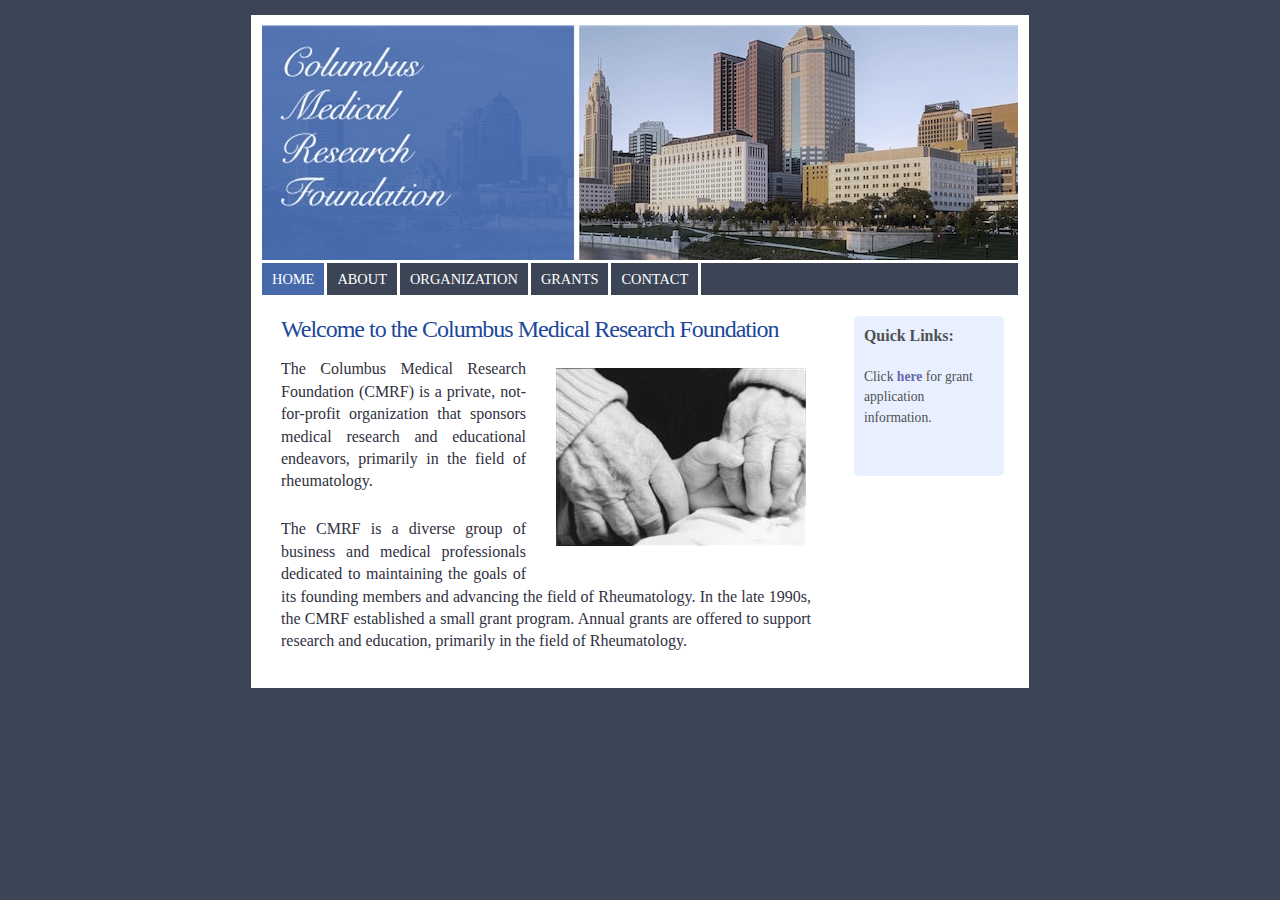
<file: index.html>
<!DOCTYPE html PUBLIC "-//W3C//DTD XHTML 1.1//EN" "http://www.w3.org/TR/xhtml11/DTD/xhtml11.dtd">
<html xmlns="http://www.w3.org/1999/xhtml" xml:lang="en">
	<head>
		<title>Columbus Medical Research Foundation</title>
		<meta http-equiv="content-type" content="text/html; charset=iso-8859-1" />
		<meta name="description" content="Columbus Medical Research Foundation" />
		<meta name="keywords" content="columbus, medical research, foundation" />
		<link rel="stylesheet" href="cmrf.css" type="text/css" title="s1" media="screen,projection" />
	</head>
	<body>
		<div id="container" >
			<div id="header">
			</div>
			<div id="navigation">
				<ul>
					<li class="selected"><a href="index.html">Home</a></li>
					<li><a href="about.html">About</a></li>
					<li><a href="organization.html">Organization</a></li>
					<li><a href="grants.html">Grants</a></li>
					<li><a href="contact.html">Contact</a></li>
				</ul>
			</div>
			<div id="content">
				<h2>Welcome to the Columbus Medical Research Foundation</h2>
				<img class="floatphoto" src="images/hands.jpg" alt="" />
				<p>The Columbus Medical Research Foundation (CMRF) is a private, not-for-profit organization that sponsors medical research and educational endeavors, primarily in the field of rheumatology.</p>
				<p>The CMRF is a diverse group of business and medical professionals dedicated to maintaining the goals of its founding members and advancing the field of Rheumatology. In the late 1990s, the CMRF established a small grant program. Annual grants are offered to support research and education, primarily in the field of Rheumatology.</p>
			</div>
			<div id="subcontent">
				<div class="small box">
					<h3>Quick Links:</h3><br><p>Click <a href="grants.html">here</a> for grant application information.</p>
				</div>
			</div>
		</div>
	</body>
</html>
</file>
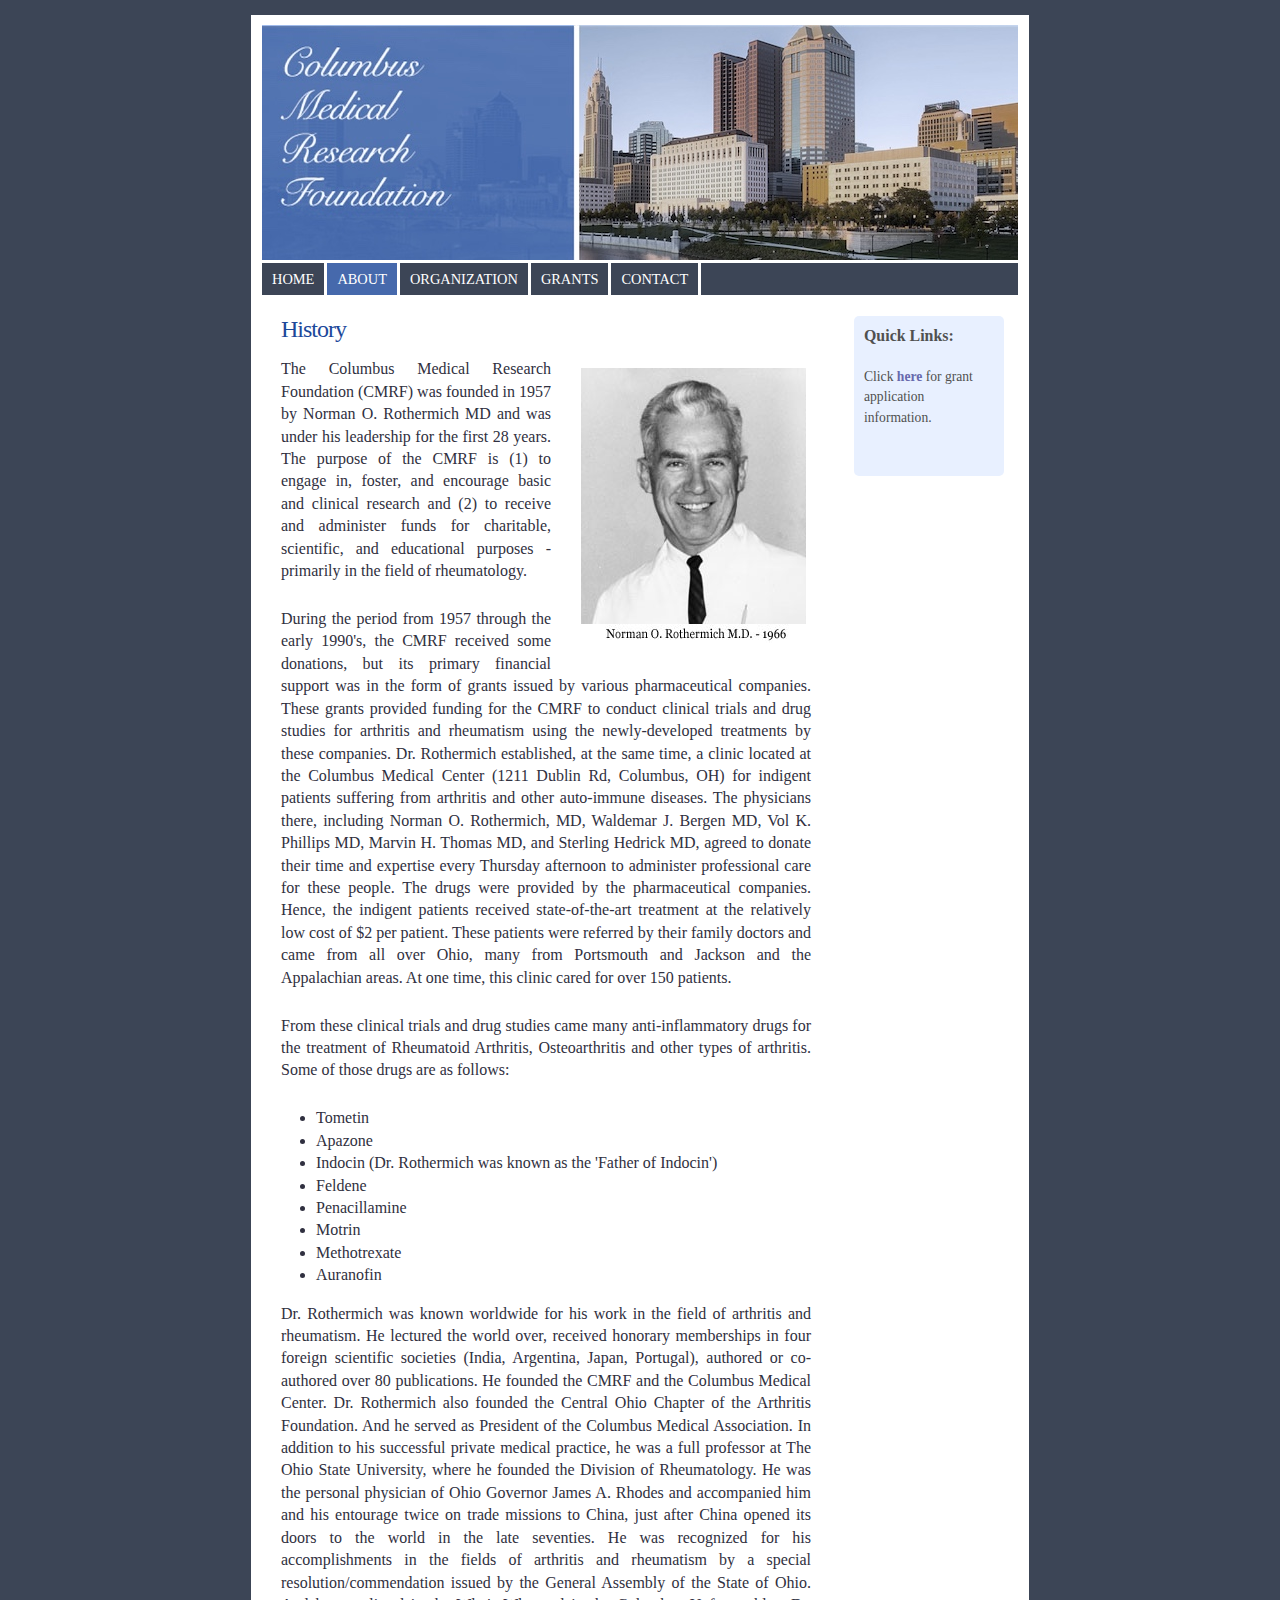
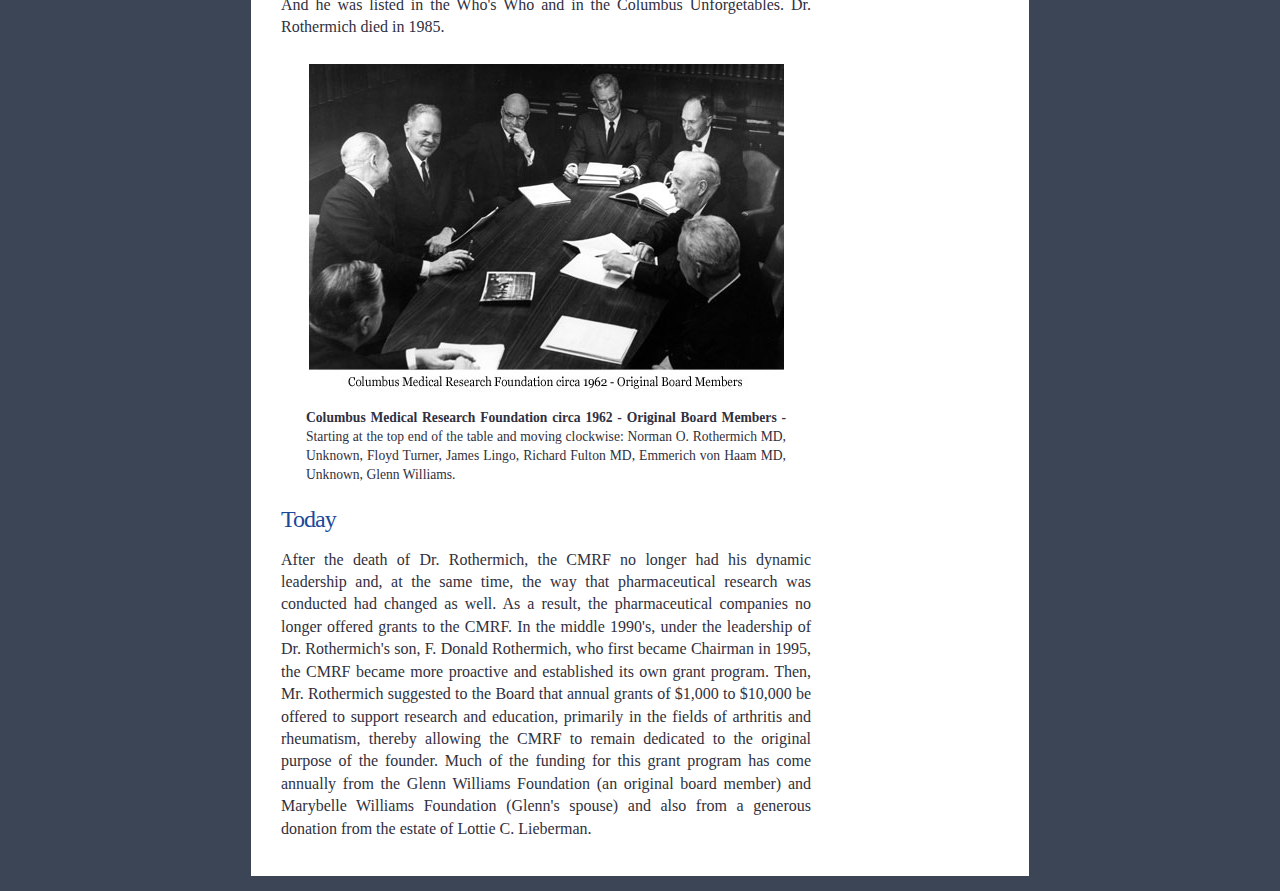
<file: about.html>
<!DOCTYPE html PUBLIC "-//W3C//DTD XHTML 1.1//EN" "http://www.w3.org/TR/xhtml11/DTD/xhtml11.dtd">
<html xmlns="http://www.w3.org/1999/xhtml" xml:lang="en">
  <head>
    <title>Columbus Medical Research Foundation</title>
    <meta http-equiv="content-type" content="text/html; charset=iso-8859-1" />
    <meta name="description" content="Columbus Medical Research Foundation" />
    <meta name="keywords" content="columbus, medical research, foundation" />
    <link rel="stylesheet" href="cmrf.css" type="text/css" title="s1" media="screen,projection" />
  </head>
  <body>
    <div id="container">
      <div id="header">
      </div>
      <div id="navigation">
        <ul>
          <li><a href="index.html">Home</a></li>
          <li class="selected"><a href="about.html">About</a></li>
          <li><a href="organization.html">Organization</a></li>
          <li><a href="grants.html">Grants</a></li>
          <li><a href="contact.html">Contact</a></li>
        </ul>
      </div>
      <div id="content">
        <h2>History</h2>
        <img class="floatphoto" src="images/rothermich.jpg" alt="Dr. Norman O. Rothermich" />
        <p>The Columbus Medical Research Foundation (CMRF) was founded in 1957 by Norman O. Rothermich MD and was under his leadership for the first 28 years. The purpose of the CMRF is (1) to engage in, foster, and encourage basic and clinical research and (2) to receive and administer funds for charitable, scientific, and educational purposes  - primarily in the field of rheumatology.</p>
        <p>During the period from 1957 through the early 1990's, the CMRF received some donations, but its primary financial support was in the form of grants issued by various pharmaceutical companies. These grants provided funding for the CMRF to conduct clinical trials and drug studies for arthritis and rheumatism using the newly-developed treatments by these companies. Dr. Rothermich established, at the same time, a clinic located at the Columbus Medical Center (1211 Dublin Rd, Columbus, OH) for indigent patients suffering from arthritis and other auto-immune diseases.  The physicians there, including Norman O. Rothermich, MD, Waldemar J. Bergen MD, Vol K. Phillips MD, Marvin H. Thomas MD, and Sterling Hedrick MD, agreed to donate their time and expertise every Thursday afternoon to administer professional care for these people. The drugs were provided by the pharmaceutical companies. Hence, the indigent patients received state-of-the-art treatment at the relatively low cost of $2 per patient. These patients were referred by their family doctors and came from all over Ohio, many from Portsmouth and Jackson and the Appalachian areas. At one time, this clinic cared for over 150 patients.</p>
        <p>From these clinical trials and drug studies came many anti-inflammatory drugs for the treatment of Rheumatoid Arthritis, Osteoarthritis and other types of arthritis. Some of those drugs are as follows:</p>
        
        <ul>
          <li>Tometin</li>
          <li>Apazone</li>
          <li>Indocin (Dr. Rothermich was known as the 'Father of Indocin')</li>
          <li>Feldene</li>
          <li>Penacillamine</li>
          <li>Motrin</li>
          <li>Methotrexate</li>
          <li>Auranofin</li>
        </ul>
        <p>Dr. Rothermich was known worldwide for his work in the field of arthritis and rheumatism. He lectured the world over, received honorary memberships in four foreign scientific societies (India, Argentina, Japan, Portugal), authored or co-authored over 80 publications. He founded the CMRF and the Columbus Medical Center. Dr. Rothermich also founded the Central Ohio Chapter of the Arthritis Foundation. And he served as President of the Columbus Medical Association. In addition to his successful private medical practice, he was a full professor at The Ohio State University, where he founded the Division of Rheumatology. He was the personal physician of Ohio Governor James A. Rhodes and accompanied him and his entourage twice on trade missions to China, just after China opened its doors to the world in the late seventies. He was recognized for his accomplishments in the fields of arthritis and rheumatism by a special resolution/commendation issued by the General Assembly of the State of Ohio.  And he was listed in the Who's Who and in the Columbus Unforgetables. Dr. Rothermich died in 1985.</p>
        
        <img class="photo" src="images/board.jpg" alt="Original Board Members" />
        <p class="caption"><strong>Columbus Medical Research Foundation circa 1962 - Original Board Members -</strong>
        Starting at the top end of the table and moving clockwise: Norman O. Rothermich MD, Unknown, Floyd Turner, James Lingo, Richard Fulton MD, Emmerich von Haam MD, Unknown, Glenn Williams.</p>
        <h2>Today</h2>
        <p>After the death of Dr. Rothermich, the CMRF no longer had his dynamic leadership and, at the same time, the way that pharmaceutical research was conducted had changed as well.  As a result, the pharmaceutical companies no longer offered grants to the CMRF.  In the middle 1990's, under the leadership of Dr. Rothermich's son, F. Donald Rothermich, who first became Chairman in 1995, the CMRF became more proactive and established its own grant program. Then, Mr. Rothermich suggested to the Board that annual grants of $1,000 to $10,000 be offered to support research and education, primarily in the fields of arthritis and rheumatism, thereby allowing the CMRF to remain dedicated to the original purpose of the founder.  Much of the funding for this grant program has come annually from the Glenn Williams Foundation (an original board member) and Marybelle Williams Foundation (Glenn's spouse) and also from a generous donation from the estate of Lottie C. Lieberman.</p>
      </div>
      <div id="subcontent">
        <div class="small box">
          <h3>Quick Links:</h3><br><p>Click <a href="grants.html">here</a> for grant application information.</p>
        </div>
      </div>
    </div>
  </div>
</body>
</html>
</file>
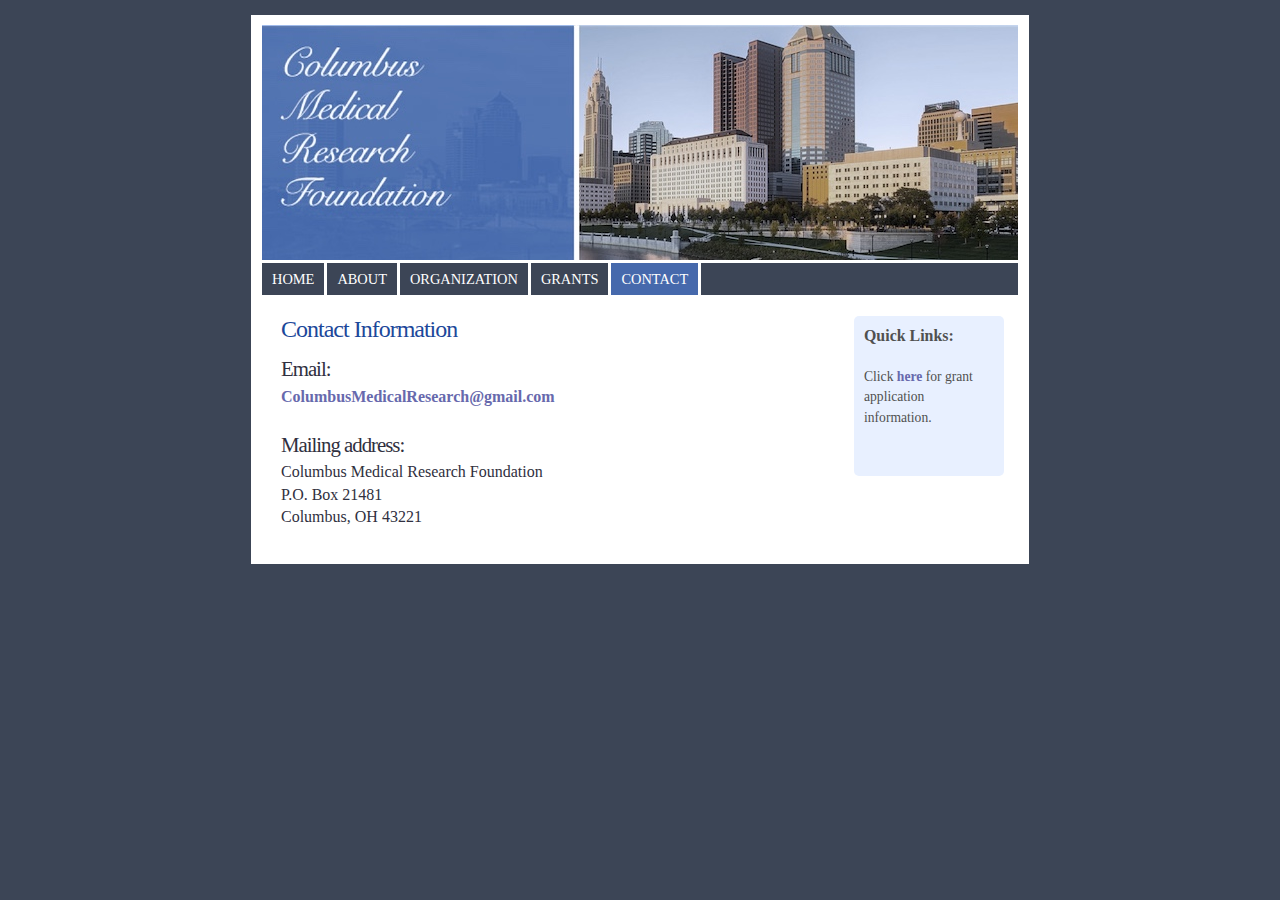
<file: contact.html>
<!DOCTYPE html PUBLIC "-//W3C//DTD XHTML 1.1//EN" "http://www.w3.org/TR/xhtml11/DTD/xhtml11.dtd">
<html xmlns="http://www.w3.org/1999/xhtml" xml:lang="en">
	<head>
		<title>Columbus Medical Research Foundation</title>
		<meta http-equiv="content-type" content="text/html; charset=iso-8859-1" />
		<meta name="description" content="Columbus Medical Research Foundation" />
		<meta name="keywords" content="columbus, medical research, foundation" />
		<link rel="stylesheet" href="cmrf.css" type="text/css" title="s1" media="screen,projection" />
	</head>
	<body>
		<div id="container" >
			<div id="header"></div>
			<div id="navigation">
				<ul>
					<li><a href="index.html">Home</a></li>
					<li><a href="about.html">About</a></li>
					<li><a href="organization.html">Organization</a></li>
					<li><a href="grants.html">Grants</a></li>
					<li class="selected"><a href="contact.html">Contact</a></li>
				</ul>
			</div>
			<div id="content">
				<h2>Contact Information</h2>
				<h3>Email:</h3>
				<p><a href="mailto:ColumbusMedicalResearch@gmail.com">ColumbusMedicalResearch@gmail.com</a></p>
				<h3>Mailing address:</h3>
				<p>Columbus Medical Research Foundation<br>P.O. Box 21481<br>Columbus, OH 43221</p>
			</div>
			<div id="subcontent">
				<div class="small box">
					<h3>Quick Links:</h3><br><p>Click <a href="grants.html">here</a> for grant application information.</p>
				</div>
			</div>
		</body>
	</html>
</file>
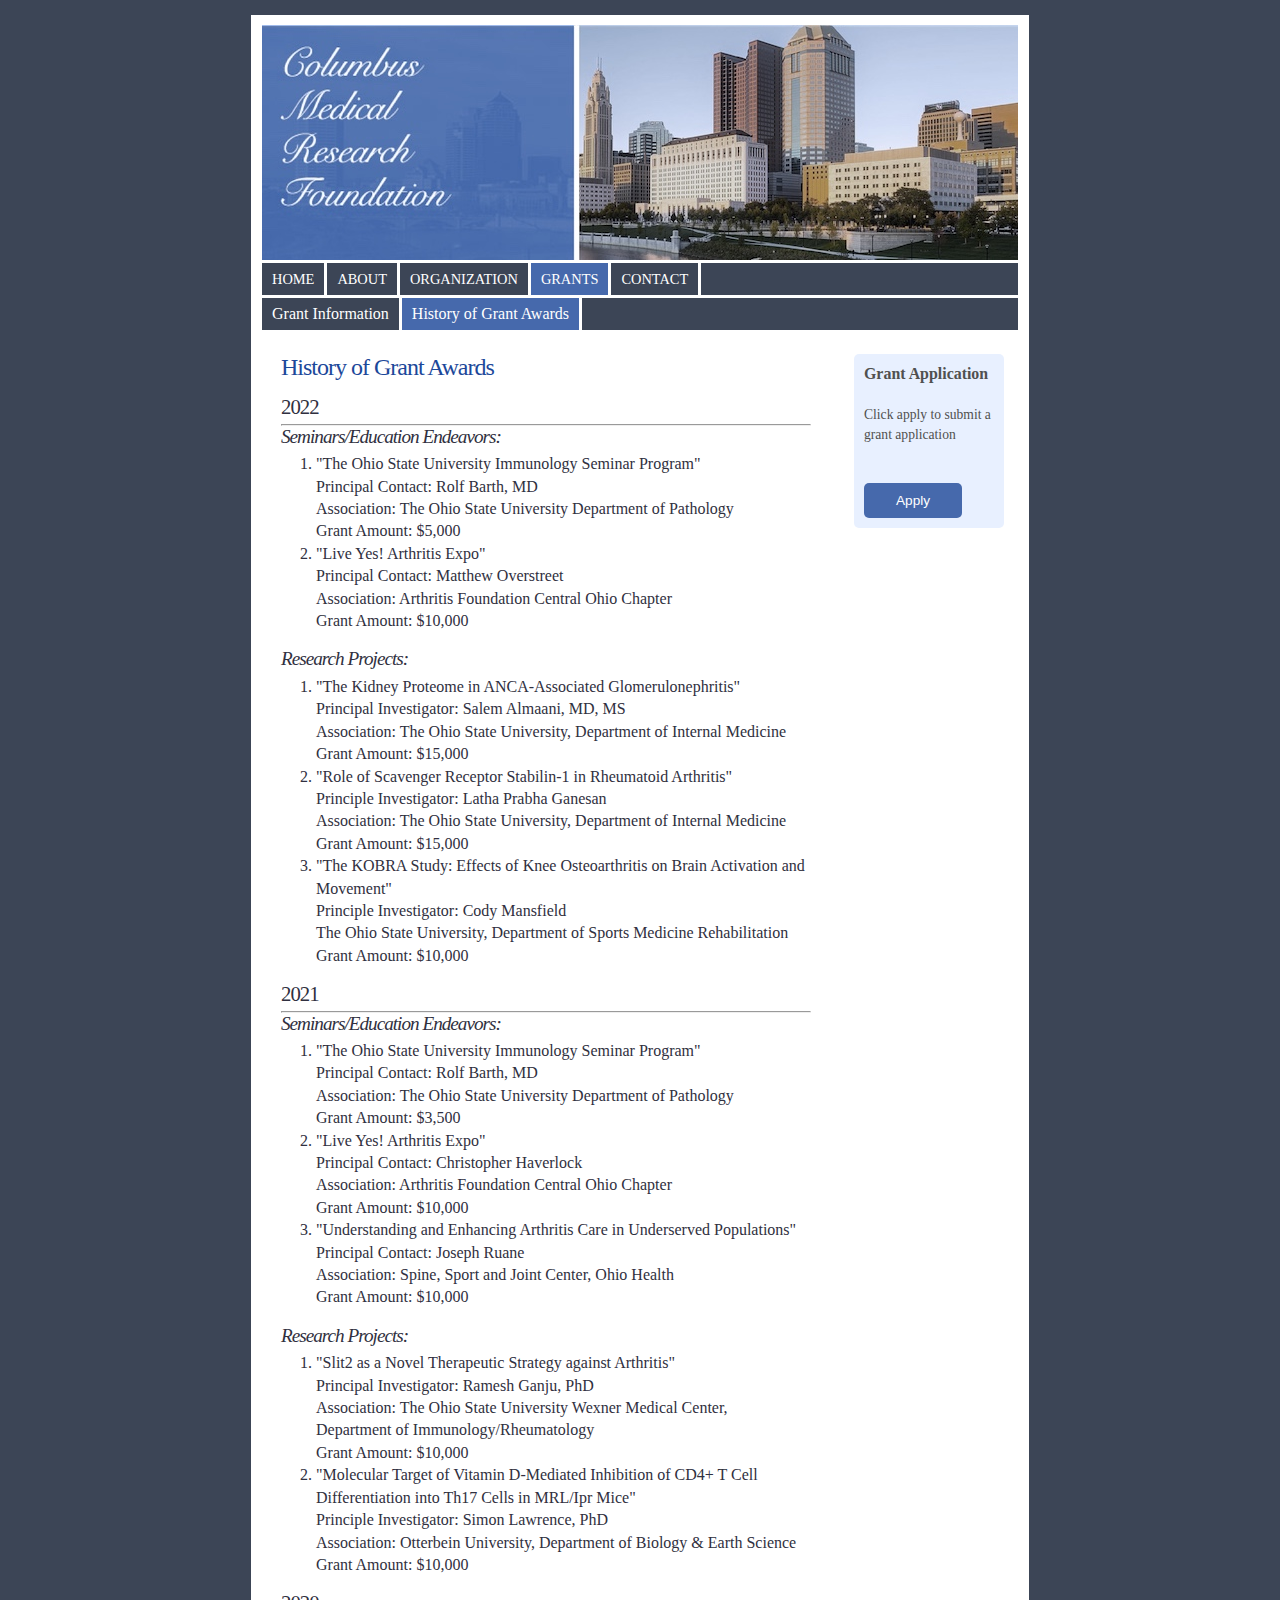
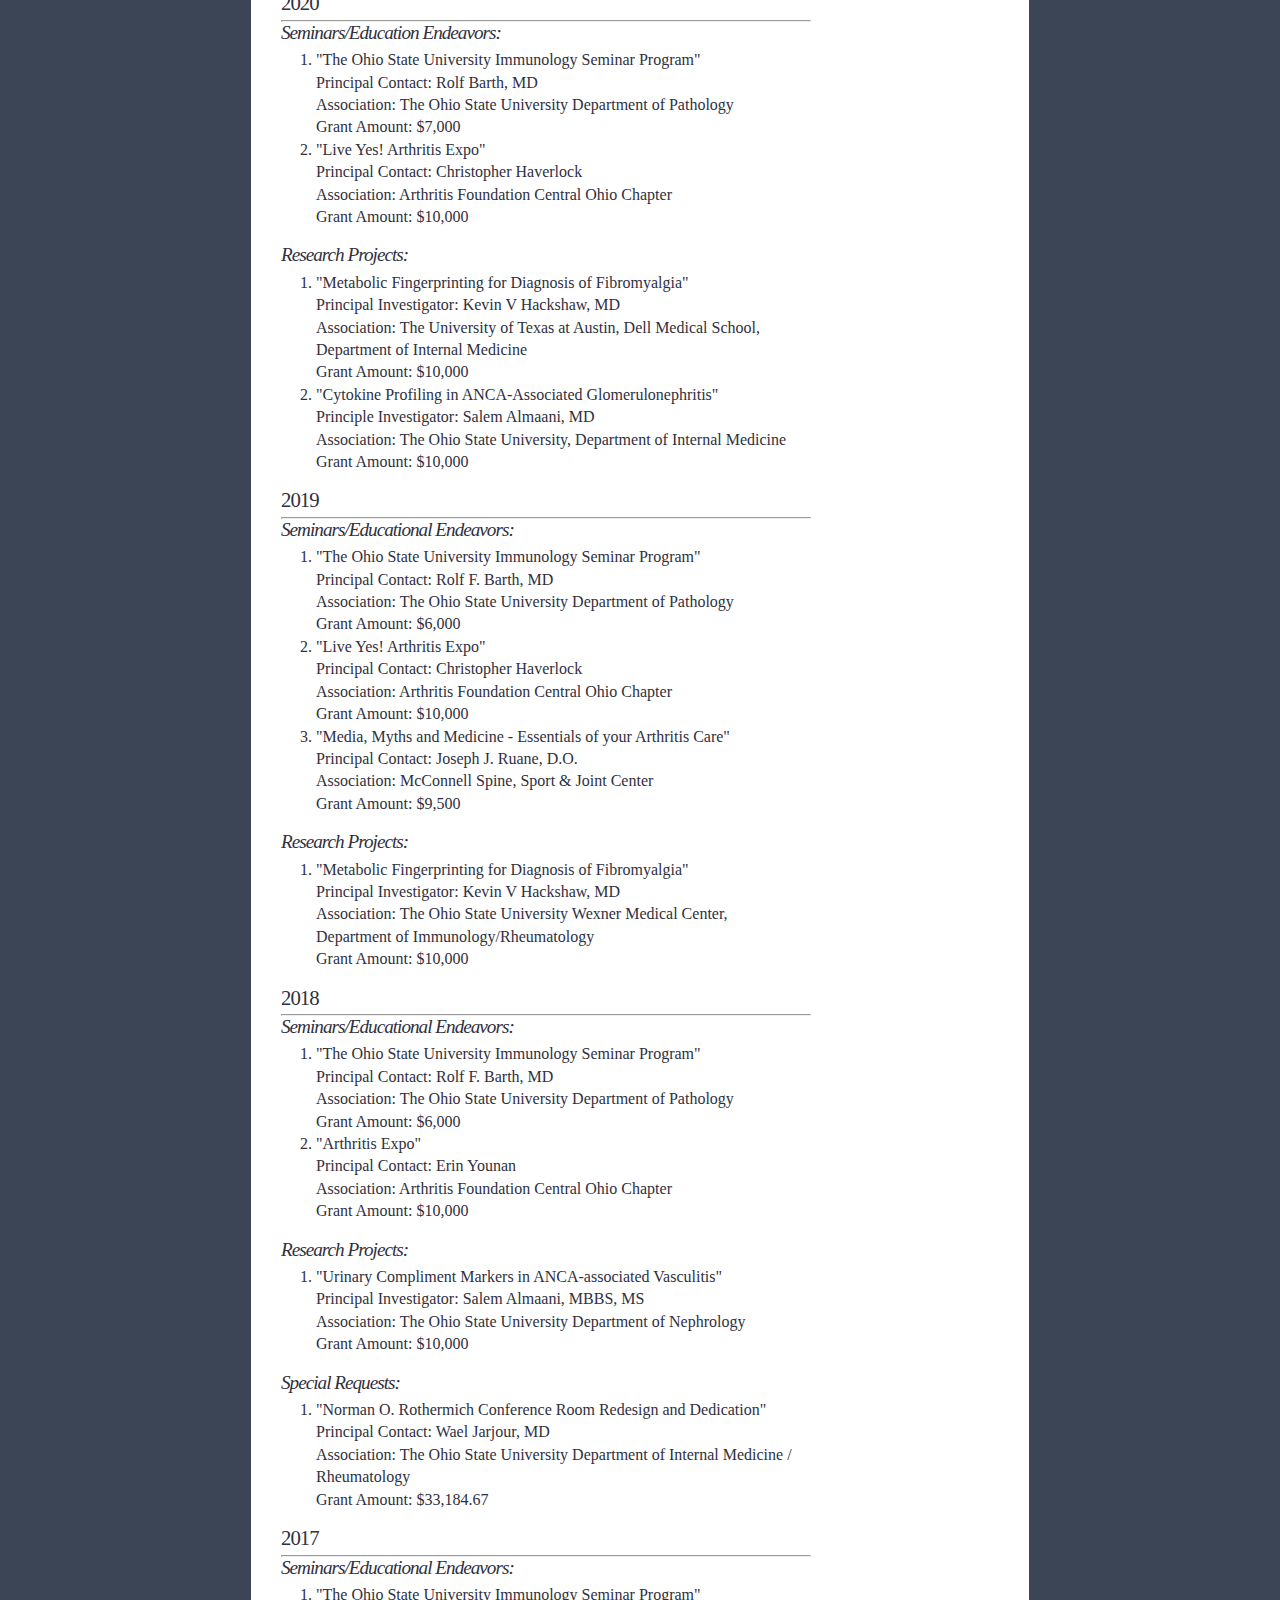
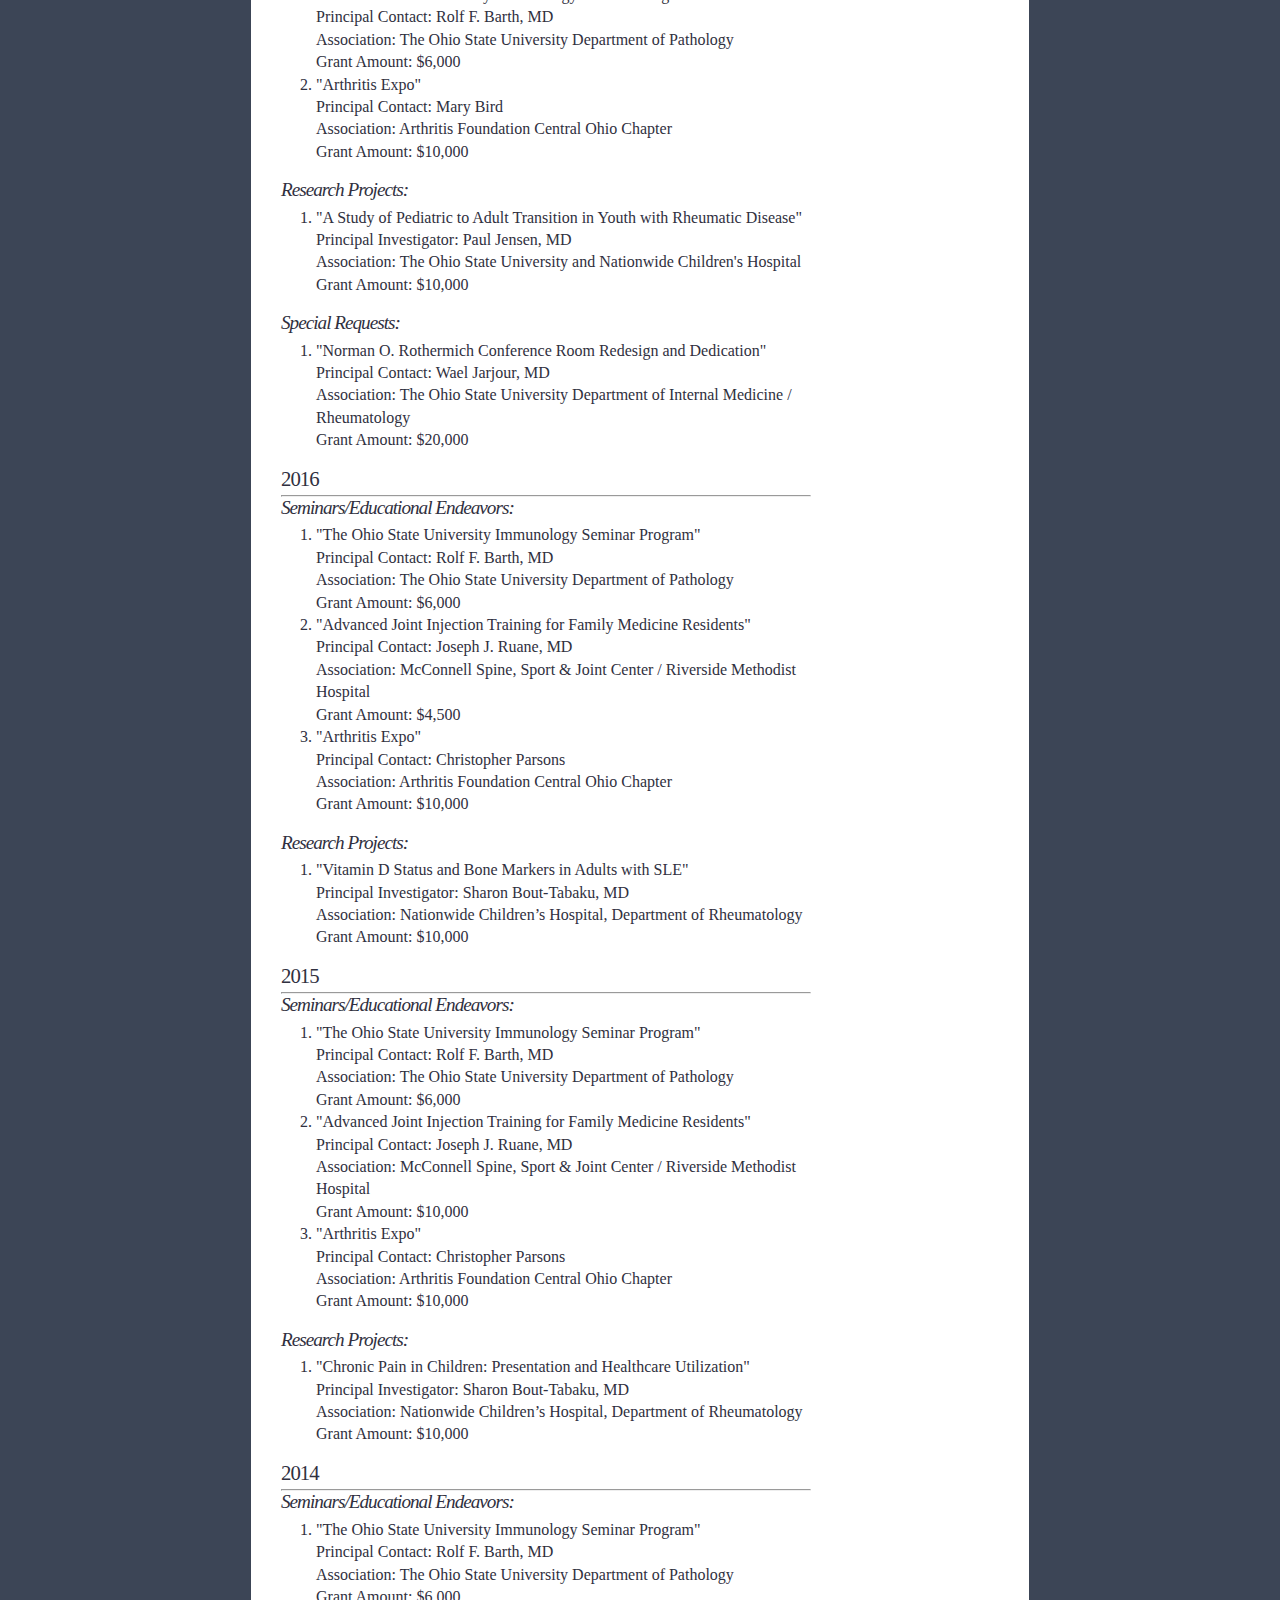
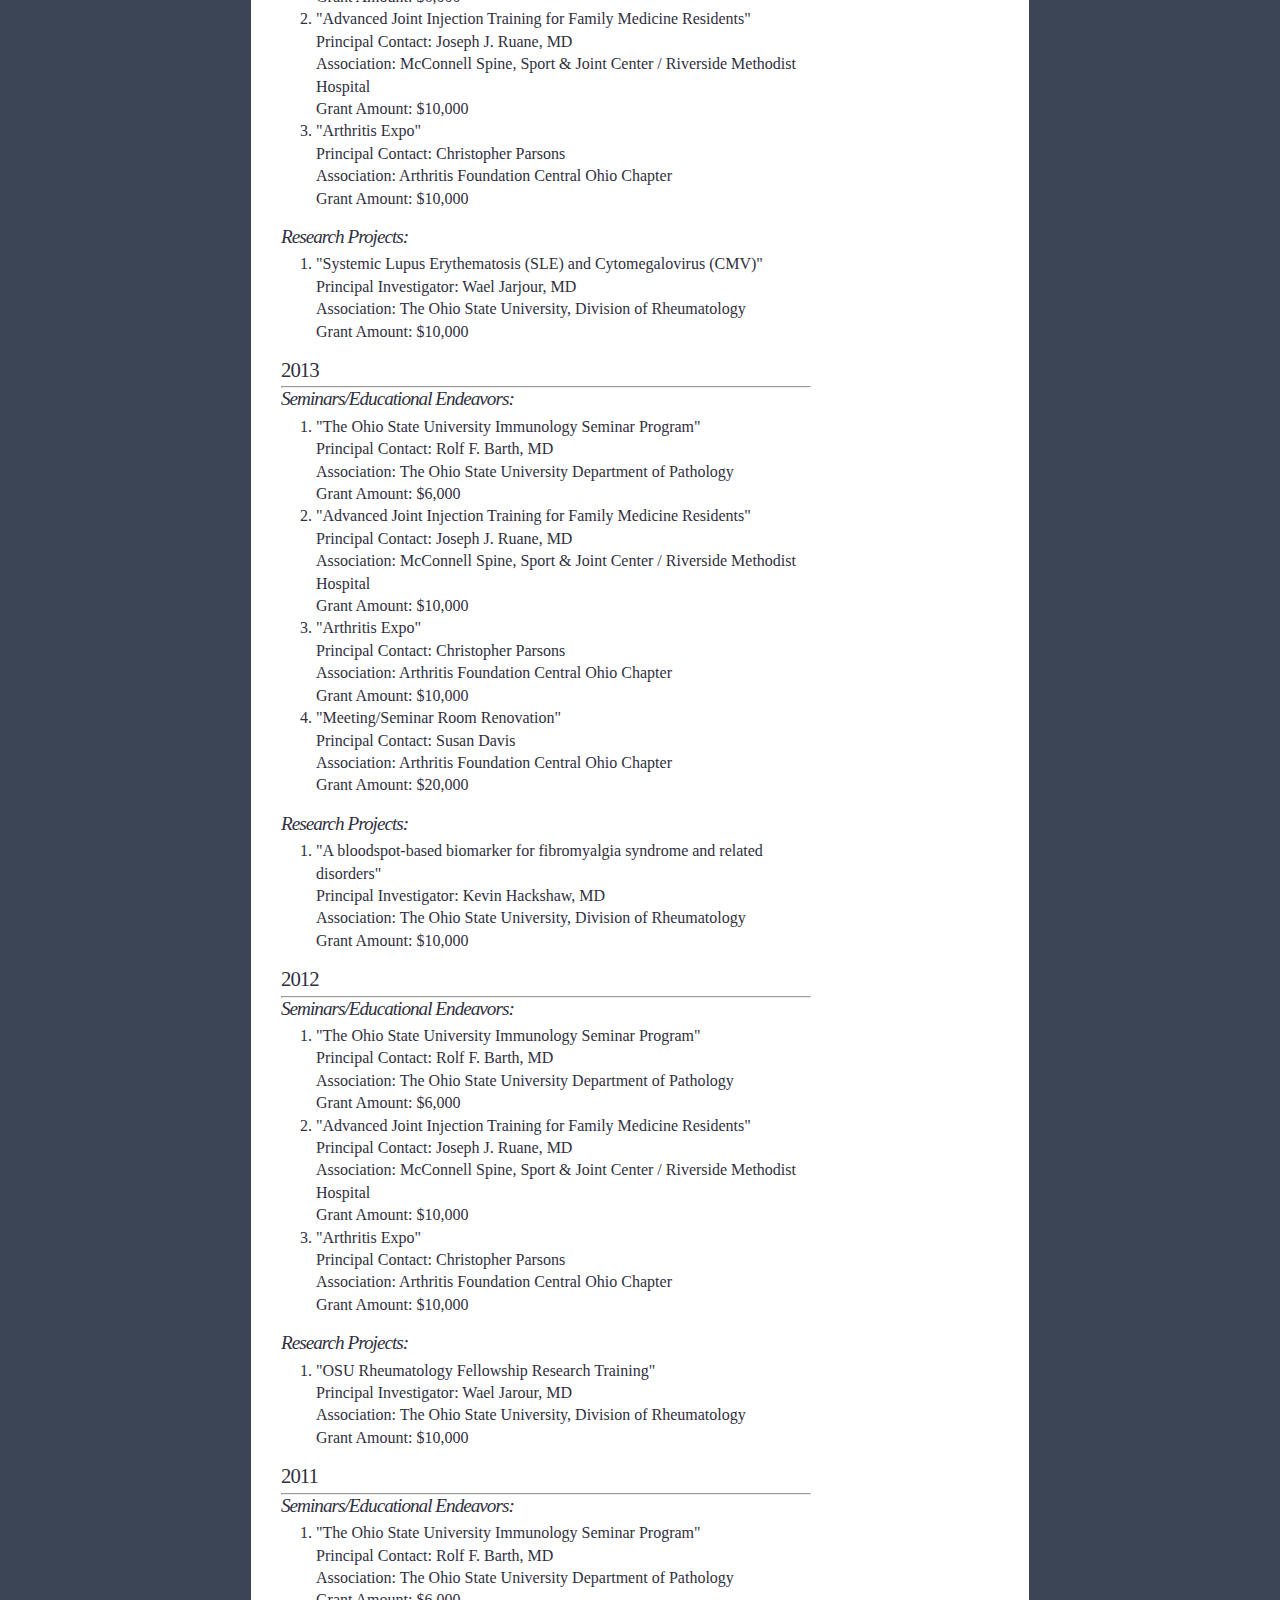
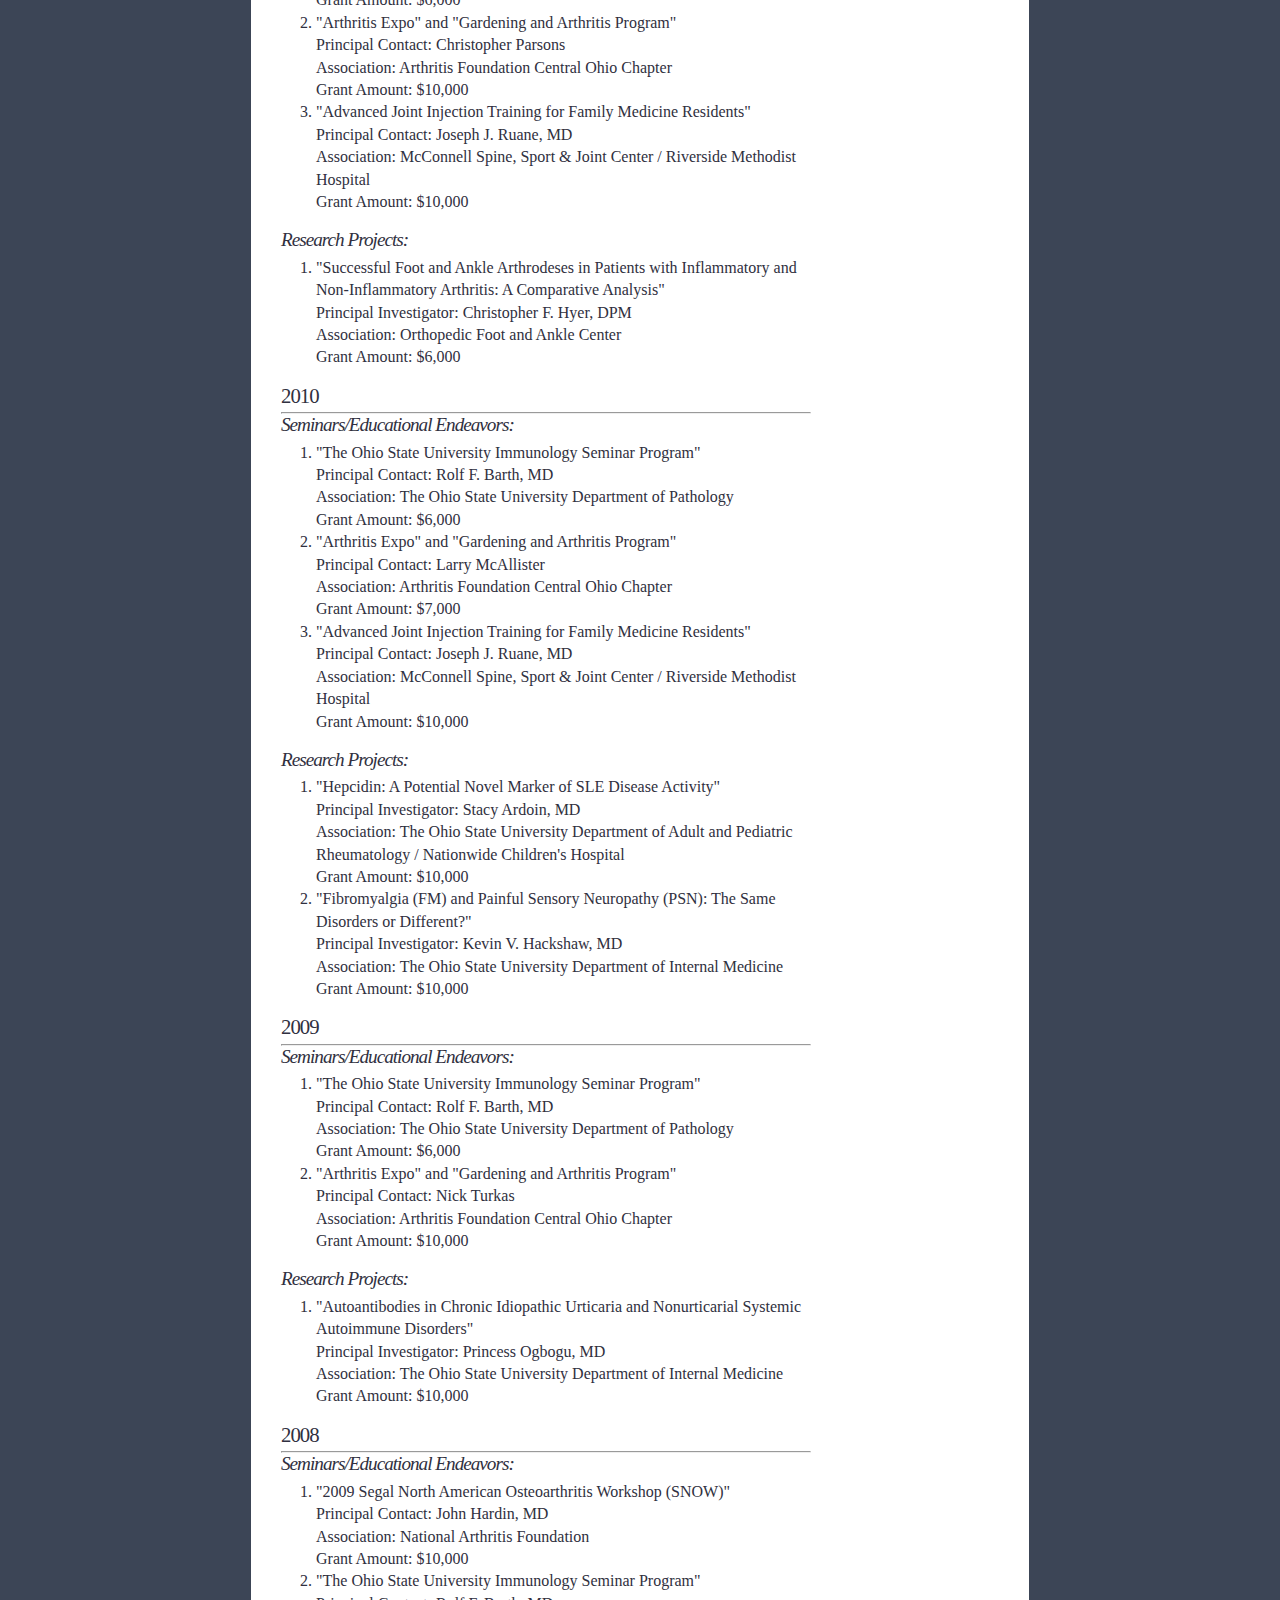
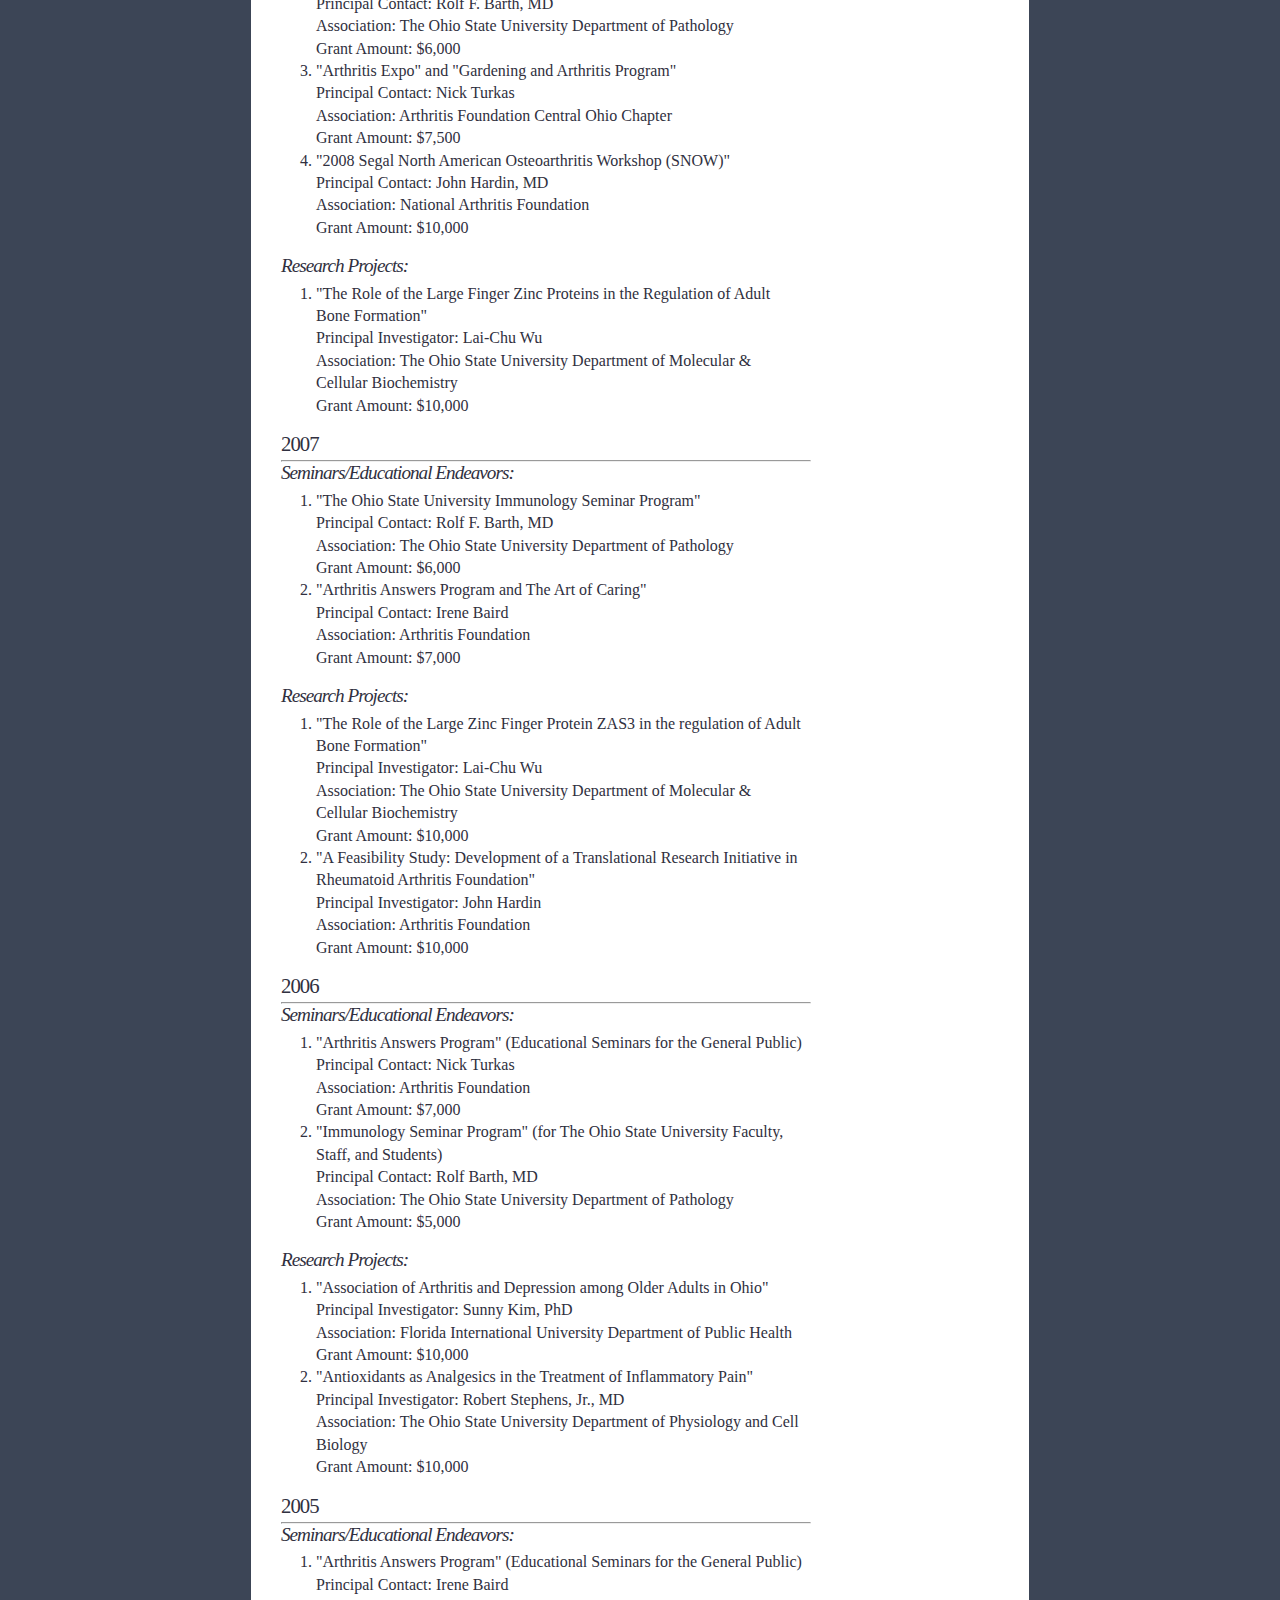
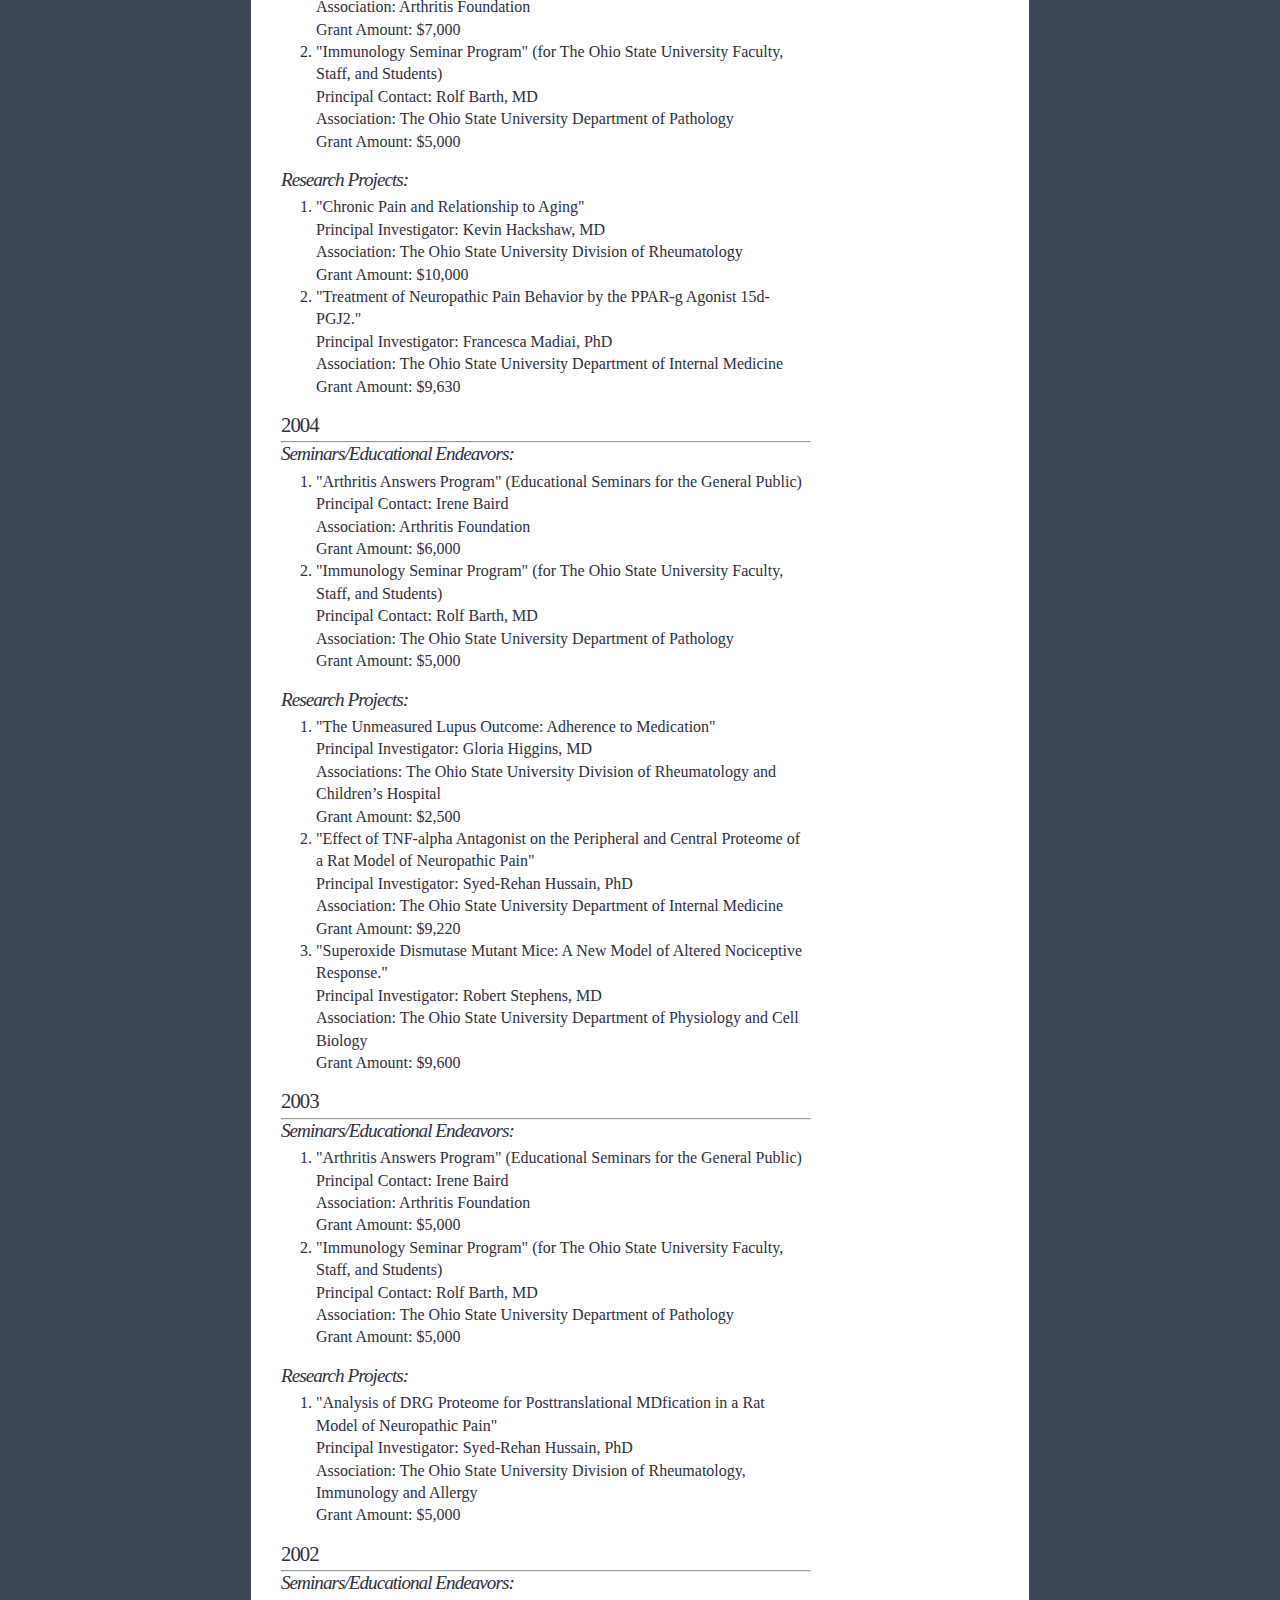
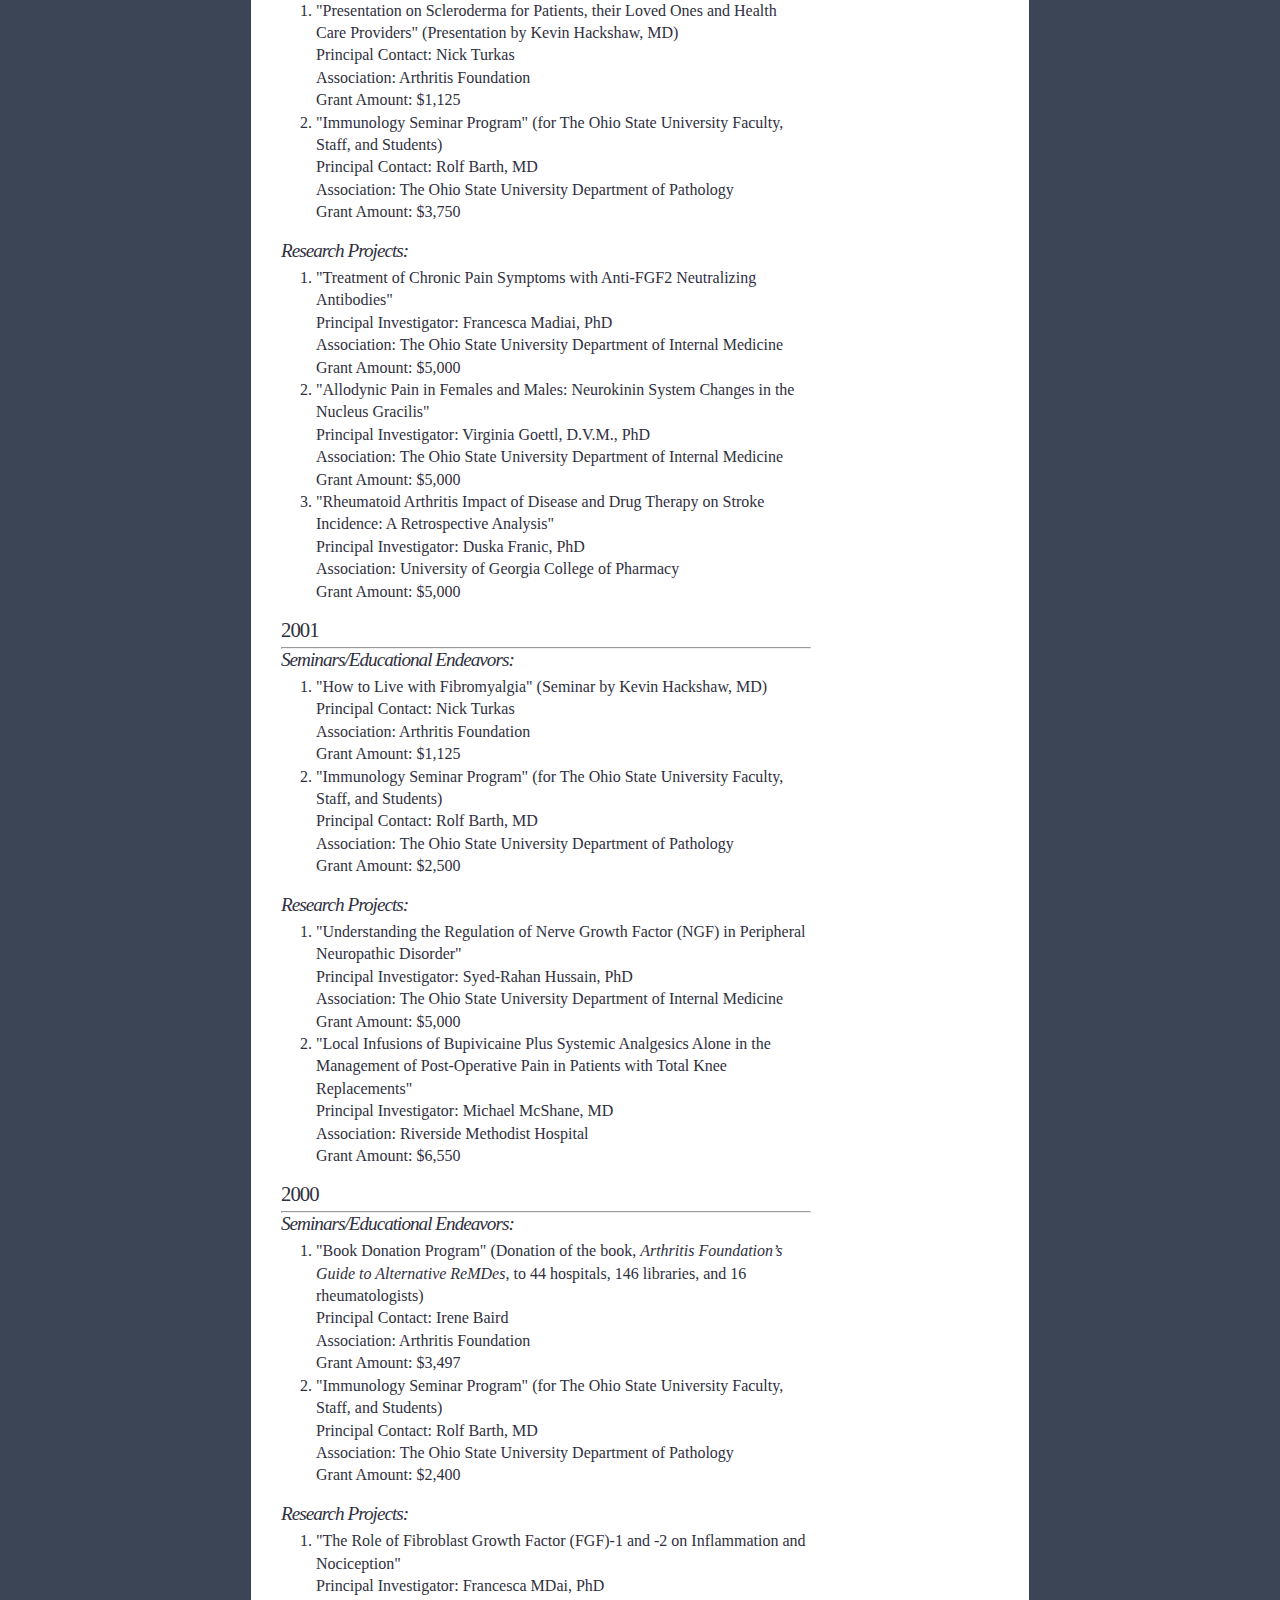
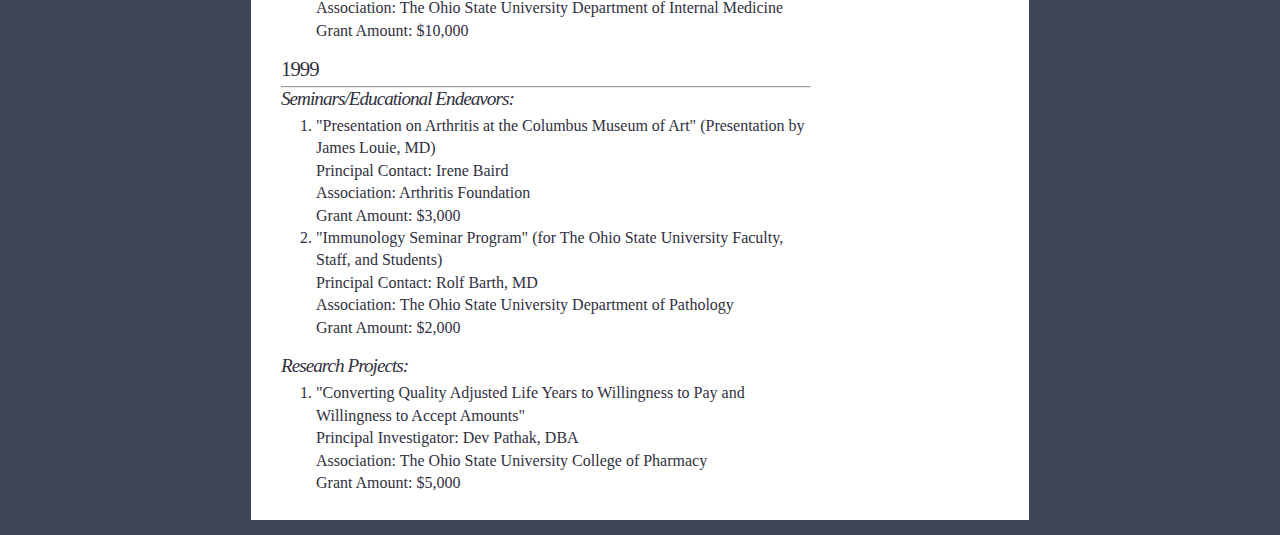
<file: granthistory.html>
<!DOCTYPE html PUBLIC "-//W3C//DTD XHTML 1.0 Transitional//EN"
  "http://www.w3.org/TR/xhtml1/DTD/xhtml1-transitional.dtd">
<html xmlns="http://www.w3.org/1999/xhtml" xml:lang="en" lang="en">
<head>
  <title>
    Columbus Medical Research Foundation
  </title>
  <meta http-equiv="content-type" content="text/html; charset=iso-8859-1" />
  <meta name="description" content="Columbus Medical Research Foundation" />
  <meta name="keywords" content="columbus, Medical research, foundation" />
  <link rel="stylesheet" href="cmrf.css" type="text/css" title="s1" media="screen,projection" />
</head>
<body>
  <div id="container">
    <div id="header"></div>
    <div id="navigation">
      <ul>
        <li>
          <a href="index.html">Home</a>
        </li>
        <li>
          <a href="about.html">About</a>
        </li>
        <li>
          <a href="organization.html">Organization</a>
        </li>
        <li class="selected">
          <a href="grants.html">Grants</a>
        </li>
        <li>
          <a href="contact.html">Contact</a>
        </li>
      </ul>
    </div>
    <div id="subnavigation">
      <ul>
        <li>
          <a href="grants.html">Grant Information</a>
        </li>
        <li class="selected">
          <a href="granthistory.html">History of Grant Awards</a>
        </li>
      </ul>
    </div>
    <div id="submenubar"></div>
    <div id="content">
      <h2>
        History of Grant Awards
      </h2>
	  
	  <h3>
        2022
      </h3>
      <hr />
      <h4>
        Seminars/Education Endeavors:
      </h4>
      <ol>
        <li>"The Ohio State University Immunology Seminar Program"<br />
          Principal Contact: Rolf Barth, MD<br />
          Association: The Ohio State University Department of Pathology<br />
        Grant Amount: $5,000          </li>
        <li>"Live Yes! Arthritis Expo"<br />
          Principal Contact: Matthew Overstreet<br />
          Association: Arthritis Foundation Central Ohio Chapter<br />
        Grant Amount: $10,000</li>
      </ol>
      <h4>
        Research Projects:
      </h4>
      <ol>
        <li> "The Kidney Proteome in ANCA-Associated Glomerulonephritis"<br />
          Principal Investigator:  Salem Almaani, MD, MS<br />
          Association: The Ohio State University, Department of Internal Medicine<br />
        Grant Amount: $15,000</li>
        <li> "Role of Scavenger Receptor Stabilin-1 in Rheumatoid Arthritis"<br />
          Principle Investigator: Latha Prabha Ganesan<br />
          Association: The Ohio State University, Department of Internal Medicine<br />
        Grant Amount: $15,000          </li>		
        <li> "The KOBRA Study: Effects of Knee Osteoarthritis on Brain Activation and Movement"<br />
          Principle Investigator: Cody Mansfield<br />
          The Ohio State University, Department of Sports Medicine Rehabilitation<br />
        Grant Amount: $10,000          </li>		
      </ol>	
	  
	  <h3>
        2021
      </h3>
      <hr />
      <h4>
        Seminars/Education Endeavors:
      </h4>
      <ol>
        <li>"The Ohio State University Immunology Seminar Program"<br />
          Principal Contact: Rolf Barth, MD<br />
          Association: The Ohio State University Department of Pathology<br />
        Grant Amount: $3,500          </li>
        <li>"Live Yes! Arthritis Expo"<br />
          Principal Contact: Christopher Haverlock<br />
          Association: Arthritis Foundation Central Ohio Chapter<br />
        Grant Amount: $10,000</li>
	  <li>"Understanding and Enhancing Arthritis Care in Underserved Populations"<br />
          Principal Contact: Joseph Ruane<br />
          Association: Spine, Sport and Joint Center, Ohio Health<br />
        Grant Amount: $10,000</li>
      </ol>
      <h4>
        Research Projects:
      </h4>
      <ol>
        <li> "Slit2 as a Novel Therapeutic Strategy against Arthritis"<br />
          Principal Investigator:  Ramesh Ganju, PhD<br />
          Association: The Ohio State University Wexner Medical Center, Department of Immunology/Rheumatology<br />
        Grant Amount: $10,000</li>
        <li> "Molecular Target of Vitamin D-Mediated Inhibition of CD4+ T Cell Differentiation into Th17 Cells in MRL/Ipr Mice"<br />
          Principle Investigator:  Simon Lawrence, PhD<br />
          Association: Otterbein University, Department of Biology & Earth Science<br />
        Grant Amount: $10,000          </li>		
      </ol>	
	  
	  
	  
	  <h3>
        2020
      </h3>
      <hr />
      <h4>
        Seminars/Education Endeavors:
      </h4>
      <ol>
        <li>"The Ohio State University Immunology Seminar Program"<br />
          Principal Contact: Rolf Barth, MD<br />
          Association: The Ohio State University Department of Pathology<br />
        Grant Amount: $7,000          </li>
        <li>"Live Yes! Arthritis Expo"<br />
          Principal Contact: Christopher Haverlock<br />
          Association: Arthritis Foundation Central Ohio Chapter<br />
        Grant Amount: $10,000</li>
      </ol>
      <h4>
        Research Projects:
      </h4>
      <ol>
        <li> "Metabolic Fingerprinting for Diagnosis of Fibromyalgia"<br />
          Principal Investigator:  Kevin V Hackshaw, MD<br />
          Association: The University of Texas at Austin, Dell Medical School, Department of Internal Medicine<br />
        Grant Amount: $10,000          </li>
        <li> "Cytokine Profiling in ANCA-Associated Glomerulonephritis"<br />
          Principle Investigator: Salem Almaani, MD<br />
          Association: The Ohio State University, Department of Internal Medicine<br />
        Grant Amount: $10,000          </li>		
      </ol>	


      <h3>
        2019
      </h3>
      <hr />
      <h4>
        Seminars/Educational Endeavors:
      </h4>
      <ol>
        <li>"The Ohio State University Immunology Seminar Program"<br />
          Principal Contact: Rolf F. Barth, MD<br />
          Association: The Ohio State University Department of Pathology<br />
        Grant Amount: $6,000          </li>
        <li>"Live Yes! Arthritis Expo"<br />
          Principal Contact: Christopher Haverlock<br />
          Association: Arthritis Foundation Central Ohio Chapter<br />
        Grant Amount: $10,000</li>
        <li>"Media, Myths and Medicine - Essentials of your Arthritis Care"<br />
          Principal Contact: Joseph J. Ruane, D.O.<br />
          Association: McConnell Spine, Sport & Joint Center<br />
        Grant Amount: $9,500</li>		
      </ol>
      <h4>
        Research Projects:
      </h4>
      <ol>
        <li> "Metabolic Fingerprinting for Diagnosis of Fibromyalgia"<br />
          Principal Investigator:  Kevin V Hackshaw, MD<br />
          Association: The Ohio State University Wexner Medical Center, Department of Immunology/Rheumatology<br />
        Grant Amount: $10,000          </li>
      </ol>		



      <h3>
        2018
      </h3>
      <hr />
      <h4>
        Seminars/Educational Endeavors:
      </h4>
      <ol>
        <li>"The Ohio State University Immunology Seminar Program"<br />
          Principal Contact: Rolf F. Barth, MD<br />
          Association: The Ohio State University Department of Pathology<br />
        Grant Amount: $6,000          </li>
        <li>"Arthritis Expo"<br />
          Principal Contact: Erin Younan<br />
          Association: Arthritis Foundation Central Ohio Chapter<br />
        Grant Amount: $10,000</li>
      </ol>
      <h4>
        Research Projects:
      </h4>
      <ol>
        <li> "Urinary Compliment Markers in ANCA-associated Vasculitis"<br />
          Principal Investigator:  Salem Almaani, MBBS, MS<br />
          Association: The Ohio State University Department of Nephrology<br />
        Grant Amount: $10,000          </li>
      </ol>		
      <h4>
        Special Requests:
      </h4>
      <ol>
        <li> "Norman O. Rothermich Conference Room Redesign and Dedication"<br />
          Principal Contact: Wael Jarjour, MD<br />
          Association: The Ohio State University Department of Internal Medicine / Rheumatology<br />
        Grant Amount: $33,184.67</li>
      </ol>


      <h3>
        2017
      </h3>
      <hr />
      <h4>
        Seminars/Educational Endeavors:
      </h4>
      <ol>
        <li>"The Ohio State University Immunology Seminar Program"<br />
          Principal Contact: Rolf F. Barth, MD<br />
          Association: The Ohio State University Department of Pathology<br />
        Grant Amount: $6,000          </li>
        <li>"Arthritis Expo"<br />
          Principal Contact: Mary Bird<br />
          Association: Arthritis Foundation Central Ohio Chapter<br />
        Grant Amount: $10,000</li>
      </ol>
      <h4>
        Research Projects:
      </h4>
      <ol>
        <li> "A Study of Pediatric to Adult Transition in Youth with Rheumatic Disease"<br />
          Principal Investigator:  Paul Jensen, MD<br />
          Association: The Ohio State University and Nationwide Children's Hospital<br />
        Grant Amount: $10,000          </li>
      </ol>		
      <h4>
        Special Requests:
      </h4>
      <ol>
        <li> "Norman O. Rothermich Conference Room Redesign and Dedication"<br />
          Principal Contact: Wael Jarjour, MD<br />
          Association: The Ohio State University Department of Internal Medicine / Rheumatology<br />
        Grant Amount: $20,000          </li>
      </ol>


      <h3>
        2016
      </h3>
      <hr />
      <h4>
        Seminars/Educational Endeavors:
      </h4>
      <ol>
        <li>"The Ohio State University Immunology Seminar Program"<br />
          Principal Contact: Rolf F. Barth, MD<br />
          Association: The Ohio State University Department of Pathology<br />
        Grant Amount: $6,000          </li>
        <li>"Advanced Joint Injection Training for Family Medicine Residents"<br />
          Principal Contact: Joseph J. Ruane, MD<br />
          Association: McConnell Spine, Sport &amp Joint Center / Riverside Methodist Hospital<br />
        Grant Amount: $4,500          </li>
        <li>"Arthritis Expo"<br />
          Principal Contact: Christopher Parsons<br />
          Association: Arthritis Foundation Central Ohio Chapter<br />
        Grant Amount: $10,000</li>
      </ol>
      <h4>
        Research Projects:
      </h4>
      <ol>
        <li> "Vitamin D Status and Bone Markers in Adults with SLE"<br />
          Principal Investigator: Sharon Bout-Tabaku, MD<br />
          Association: Nationwide Children�s Hospital, Department of Rheumatology<br />
        Grant Amount: $10,000          </li>
      </ol>

      <h3>
        2015
      </h3>
      <hr />
      <h4>
        Seminars/Educational Endeavors:
      </h4>
      <ol>
        <li>"The Ohio State University Immunology Seminar Program"<br />
          Principal Contact: Rolf F. Barth, MD<br />
          Association: The Ohio State University Department of Pathology<br />
        Grant Amount: $6,000          </li>
        <li>"Advanced Joint Injection Training for Family Medicine Residents"<br />
          Principal Contact: Joseph J. Ruane, MD<br />
          Association: McConnell Spine, Sport &amp Joint Center / Riverside Methodist Hospital<br />
        Grant Amount: $10,000          </li>
        <li>"Arthritis Expo"<br />
          Principal Contact: Christopher Parsons<br />
          Association: Arthritis Foundation Central Ohio Chapter<br />
        Grant Amount: $10,000</li>
      </ol>
      <h4>
        Research Projects:
      </h4>
      <ol>
        <li> "Chronic Pain in Children: Presentation and Healthcare Utilization"<br />
          Principal Investigator: Sharon Bout-Tabaku, MD<br />
          Association: Nationwide Children�s Hospital, Department of Rheumatology<br />
        Grant Amount: $10,000          </li>
      </ol>

      <h3>
        2014
      </h3>
      <hr />
      <h4>
        Seminars/Educational Endeavors:
      </h4>
      <ol>
        <li>"The Ohio State University Immunology Seminar Program"<br />
          Principal Contact: Rolf F. Barth, MD<br />
          Association: The Ohio State University Department of Pathology<br />
        Grant Amount: $6,000          </li>
        <li>"Advanced Joint Injection Training for Family Medicine Residents"<br />
          Principal Contact: Joseph J. Ruane, MD<br />
          Association: McConnell Spine, Sport &amp Joint Center / Riverside Methodist Hospital<br />
        Grant Amount: $10,000          </li>
        <li>"Arthritis Expo"<br />
          Principal Contact: Christopher Parsons<br />
          Association: Arthritis Foundation Central Ohio Chapter<br />
        Grant Amount: $10,000</li>
      </ol>
      <h4>
        Research Projects:
      </h4>
      <ol>
        <li> "Systemic Lupus Erythematosis (SLE) and Cytomegalovirus (CMV)"<br />
          Principal Investigator: Wael Jarjour, MD<br />
          Association: The Ohio State University, Division of Rheumatology<br />
        Grant Amount: $10,000          </li>
      </ol>

      <h3>
        2013
      </h3>
      <hr />
      <h4>
        Seminars/Educational Endeavors:
      </h4>
      <ol>
        <li>"The Ohio State University Immunology Seminar Program"<br />
          Principal Contact: Rolf F. Barth, MD<br />
          Association: The Ohio State University Department of Pathology<br />
        Grant Amount: $6,000          </li>
        <li>"Advanced Joint Injection Training for Family Medicine Residents"<br />
          Principal Contact: Joseph J. Ruane, MD<br />
          Association: McConnell Spine, Sport &amp Joint Center / Riverside Methodist Hospital<br />
        Grant Amount: $10,000          </li>
        <li>"Arthritis Expo"<br />
          Principal Contact: Christopher Parsons<br />
          Association: Arthritis Foundation Central Ohio Chapter<br />
        Grant Amount: $10,000</li>
        <li>"Meeting/Seminar Room Renovation"<br />
          Principal Contact: Susan Davis<br />
          Association: Arthritis Foundation Central Ohio Chapter<br />
        Grant Amount: $20,000</li>
      </ol>
      <h4>
        Research Projects:
      </h4>
      <ol>
        <li> "A bloodspot-based biomarker for fibromyalgia syndrome and related disorders"<br />
          Principal Investigator: Kevin Hackshaw, MD<br />
          Association: The Ohio State University, Division of Rheumatology<br />
        Grant Amount: $10,000          </li>
      </ol>
      <h3>
        2012
      </h3>
      <hr />
      <h4>
        Seminars/Educational Endeavors:
      </h4>
      <ol>
        <li>"The Ohio State University Immunology Seminar Program"<br />
          Principal Contact: Rolf F. Barth, MD<br />
          Association: The Ohio State University Department of Pathology<br />
        Grant Amount: $6,000          </li>
        <li>"Advanced Joint Injection Training for Family Medicine Residents"<br />
          Principal Contact: Joseph J. Ruane, MD<br />
          Association: McConnell Spine, Sport &amp Joint Center / Riverside Methodist Hospital<br />
        Grant Amount: $10,000          </li>
        <li>"Arthritis Expo"<br />
          Principal Contact: Christopher Parsons<br />
          Association: Arthritis Foundation Central Ohio Chapter<br />
        Grant Amount: $10,000          </li>
      </ol>
      <h4>
        Research Projects:
      </h4>
      <ol>
        <li> "OSU Rheumatology Fellowship Research Training"<br />
          Principal Investigator: Wael Jarour, MD<br />
          Association: The Ohio State University, Division of Rheumatology<br />
        Grant Amount: $10,000          </li>
      </ol>
      <h3>
        2011
      </h3>
      <hr />
      <h4>
        Seminars/Educational Endeavors:
      </h4>
      <ol>
        <li>"The Ohio State University Immunology Seminar Program"<br />
          Principal Contact: Rolf F. Barth, MD<br />
          Association: The Ohio State University Department of Pathology<br />
        Grant Amount: $6,000          </li>
        <li>"Arthritis Expo" and "Gardening and Arthritis Program"<br />
          Principal Contact: Christopher Parsons<br />
          Association: Arthritis Foundation Central Ohio Chapter<br />
        Grant Amount: $10,000          </li>
        <li>"Advanced Joint Injection Training for Family Medicine Residents"<br />
          Principal Contact: Joseph J. Ruane, MD<br />
          Association: McConnell Spine, Sport &amp Joint Center / Riverside Methodist Hospital<br />
        Grant Amount: $10,000          </li>
      </ol>
      <h4>
        Research Projects:
      </h4>
      <ol>
        <li> "Successful Foot and Ankle Arthrodeses in Patients with Inflammatory and Non-Inflammatory Arthritis: A Comparative Analysis"<br />
          Principal Investigator: Christopher F. Hyer, DPM<br />
          Association: Orthopedic Foot and Ankle Center<br />
        Grant Amount: $6,000          </li>
      </ol>
      <h3>
        2010
      </h3>
      <hr />
      <h4>
        Seminars/Educational Endeavors:
      </h4>
      <ol>
        <li>"The Ohio State University Immunology Seminar Program"<br />
          Principal Contact: Rolf F. Barth, MD<br />
          Association: The Ohio State University Department of Pathology<br />
        Grant Amount: $6,000          </li>
        <li>"Arthritis Expo" and "Gardening and Arthritis Program"<br />
          Principal Contact: Larry McAllister<br />
          Association: Arthritis Foundation Central Ohio Chapter<br />
        Grant Amount: $7,000          </li>
        <li>"Advanced Joint Injection Training for Family Medicine Residents"<br />
          Principal Contact: Joseph J. Ruane, MD<br />
          Association: McConnell Spine, Sport &amp Joint Center / Riverside Methodist Hospital<br />
        Grant Amount: $10,000          </li>
      </ol>
      <h4>
        Research Projects:
      </h4>
      <ol>
        <li> "Hepcidin: A Potential Novel Marker of SLE Disease Activity"<br />
          Principal Investigator: Stacy Ardoin, MD<br />
          Association: The Ohio State University Department of Adult and Pediatric Rheumatology / Nationwide Children's Hospital<br />
        Grant Amount: $10,000          </li>
        <li> "Fibromyalgia (FM) and Painful Sensory Neuropathy (PSN): The Same Disorders or Different?"<br />
          Principal Investigator: Kevin V. Hackshaw, MD<br />
          Association: The Ohio State University Department of Internal Medicine<br />
        Grant Amount: $10,000          </li>
      </ol>
      <h3>
        2009
      </h3>
      <hr />
      <h4>
        Seminars/Educational Endeavors:
      </h4>
      <ol>
        <li>"The Ohio State University Immunology Seminar Program"<br />
          Principal Contact: Rolf F. Barth, MD<br />
          Association: The Ohio State University Department of Pathology<br />
        Grant Amount: $6,000          </li>
        <li>"Arthritis Expo" and "Gardening and Arthritis Program"<br />
          Principal Contact: Nick Turkas<br />
          Association: Arthritis Foundation Central Ohio Chapter<br />
        Grant Amount: $10,000          </li>
      </ol>
      <h4>
        Research Projects:
      </h4>
      <ol>
        <li> "Autoantibodies in Chronic Idiopathic Urticaria and Nonurticarial Systemic Autoimmune Disorders"<br />
          Principal Investigator: Princess Ogbogu, MD<br />
          Association: The Ohio State University Department of Internal Medicine<br />
        Grant Amount: $10,000          </li>
      </ol>
      <h3>
        2008
      </h3>
      <hr />
      <h4>
        Seminars/Educational Endeavors:
      </h4>
      <ol>
        <li>"2009 Segal North American Osteoarthritis Workshop (SNOW)"<br />
          Principal Contact: John Hardin, MD<br />
          Association: National Arthritis Foundation<br />
        Grant Amount: $10,000          </li>
        <li>"The Ohio State University Immunology Seminar Program"<br />
          Principal Contact: Rolf F. Barth, MD<br />
          Association: The Ohio State University Department of Pathology<br />
        Grant Amount: $6,000          </li>
        <li>"Arthritis Expo" and "Gardening and Arthritis Program"<br />
          Principal Contact: Nick Turkas<br />
          Association: Arthritis Foundation Central Ohio Chapter<br />
        Grant Amount: $7,500          </li>
        <li>"2008 Segal North American Osteoarthritis Workshop (SNOW)"<br />
          Principal Contact: John Hardin, MD<br />
          Association: National Arthritis Foundation<br />
        Grant Amount: $10,000          </li>
      </ol>
      <h4>
        Research Projects:
      </h4>
      <ol>
        <li>"The Role of the Large Finger Zinc Proteins in the Regulation of Adult Bone Formation"<br />
          Principal Investigator: Lai-Chu Wu<br />
          Association: The Ohio State University Department of Molecular &amp; Cellular Biochemistry<br />
        Grant Amount: $10,000          </li>
      </ol>
      <h3>
        2007
      </h3>
      <hr />
      <h4>
        Seminars/Educational Endeavors:
      </h4>
      <ol>
        <li>"The Ohio State University Immunology Seminar Program"<br />
          Principal Contact: Rolf F. Barth, MD<br />
          Association: The Ohio State University Department of Pathology<br />
        Grant Amount: $6,000          </li>
        <li>"Arthritis Answers Program and The Art of Caring&quot;<br />
          Principal Contact: Irene Baird<br />
          Association: Arthritis Foundation<br />
        Grant Amount: $7,000          </li>
      </ol>
      <h4>
        Research Projects:
      </h4>
      <ol>
        <li>"The Role of the Large Zinc Finger Protein ZAS3 in the regulation of Adult Bone Formation"<br />
          Principal Investigator: Lai-Chu Wu<br />
          Association: The Ohio State University Department of Molecular &amp; Cellular Biochemistry<br />
        Grant Amount: $10,000          </li>
        <li>"A Feasibility Study: Development of a Translational Research Initiative in Rheumatoid Arthritis Foundation"<br />
          Principal Investigator: John Hardin<br />
          Association: Arthritis Foundation<br />
        Grant Amount: $10,000          </li>
      </ol>
      <h3>
        2006
      </h3>
      <hr />
      <h4>
        Seminars/Educational Endeavors:
      </h4>
      <ol>
        <li>"Arthritis Answers Program" (Educational Seminars for the General Public)<br />
          Principal Contact: Nick Turkas<br />
          Association: Arthritis Foundation<br />
          Grant Amount: $7,000
        </li>
        <li>"Immunology Seminar Program" (for The Ohio State University Faculty, Staff, and Students)<br />
          Principal Contact: Rolf Barth, MD<br />
          Association: The Ohio State University Department of Pathology<br />
          Grant Amount: $5,000
        </li>
      </ol>
      <h4>
        Research Projects:
      </h4>
      <ol>
        <li>"Association of Arthritis and Depression among Older Adults in Ohio"<br />
          Principal Investigator: Sunny Kim, PhD<br />
          Association: Florida International University Department of Public Health<br />
          Grant Amount: $10,000
        </li>
        <li>"Antioxidants as Analgesics in the Treatment of Inflammatory Pain"<br />
          Principal Investigator: Robert Stephens, Jr., MD<br />
          Association: The Ohio State University Department of Physiology and Cell Biology<br />
          Grant Amount: $10,000
        </li>
      </ol>
      <h3>
        2005
      </h3>
      <hr />
      <h4>
        Seminars/Educational Endeavors:
      </h4>
      <ol>
        <li>"Arthritis Answers Program" (Educational Seminars for the General Public)<br />
          Principal Contact: Irene Baird<br />
          Association: Arthritis Foundation<br />
          Grant Amount: $7,000
        </li>
        <li>"Immunology Seminar Program" (for The Ohio State University Faculty, Staff, and Students)<br />
          Principal Contact: Rolf Barth, MD<br />
          Association: The Ohio State University Department of Pathology<br />
          Grant Amount: $5,000
        </li>
      </ol>
      <h4>
        Research Projects:
      </h4>
      <ol>
        <li>"Chronic Pain and Relationship to Aging"<br />
          Principal Investigator: Kevin Hackshaw, MD<br />
          Association: The Ohio State University Division of Rheumatology<br />
          Grant Amount: $10,000
        </li>
        <li>"Treatment of Neuropathic Pain Behavior by the PPAR-g Agonist 15d-PGJ2."<br />
          Principal Investigator: Francesca Madiai, PhD<br />
          Association: The Ohio State University Department of Internal Medicine<br />
          Grant Amount: $9,630
        </li>
      </ol>
      <h3>
        2004
      </h3>
      <hr />
      <h4>
        Seminars/Educational Endeavors:
      </h4>
      <ol>
        <li>"Arthritis Answers Program" (Educational Seminars for the General Public)<br />
          Principal Contact: Irene Baird<br />
          Association: Arthritis Foundation<br />
          Grant Amount: $6,000
        </li>
        <li>"Immunology Seminar Program" (for The Ohio State University Faculty, Staff, and Students)<br />
          Principal Contact: Rolf Barth, MD<br />
          Association: The Ohio State University Department of Pathology<br />
          Grant Amount: $5,000
        </li>
      </ol>
      <h4>
        Research Projects:
      </h4>
      <ol>
        <li>"The Unmeasured Lupus Outcome: Adherence to Medication"<br />
          Principal Investigator: Gloria Higgins, MD<br />
          Associations: The Ohio State University Division of Rheumatology and Children�s Hospital<br />
          Grant Amount: $2,500
        </li>
        <li>"Effect of TNF-alpha Antagonist on the Peripheral and Central Proteome of a Rat Model of Neuropathic Pain"<br />
          Principal Investigator: Syed-Rehan Hussain, PhD<br />
          Association: The Ohio State University Department of Internal Medicine<br />
          Grant Amount: $9,220
        </li>
        <li>"Superoxide Dismutase Mutant Mice: A New Model of Altered Nociceptive Response."<br />
          Principal Investigator: Robert Stephens, MD<br />
          Association: The Ohio State University Department of Physiology and Cell Biology<br />
          Grant Amount: $9,600
        </li>
      </ol>
      <h3>
        2003
      </h3>
      <hr />
      <h4>
        Seminars/Educational Endeavors:
      </h4>
      <ol>
        <li>"Arthritis Answers Program" (Educational Seminars for the General Public)<br />
          Principal Contact: Irene Baird<br />
          Association: Arthritis Foundation<br />
          Grant Amount: $5,000
        </li>
        <li>"Immunology Seminar Program" (for The Ohio State University Faculty, Staff, and Students)<br />
          Principal Contact: Rolf Barth, MD<br />
          Association: The Ohio State University Department of Pathology<br />
          Grant Amount: $5,000
        </li>
      </ol>
      <h4>
        Research Projects:
      </h4>
      <ol>
        <li>"Analysis of DRG Proteome for Posttranslational MDfication in a Rat Model of Neuropathic Pain"<br />
          Principal Investigator: Syed-Rehan Hussain, PhD<br />
          Association: The Ohio State University Division of Rheumatology, Immunology and Allergy<br />
          Grant Amount: $5,000
        </li>
      </ol>
      <h3>
        2002
      </h3>
      <hr/>
      <h4>
        Seminars/Educational Endeavors:
      </h4>
      <ol>
        <li>"Presentation on Scleroderma for Patients, their Loved Ones and Health Care Providers" (Presentation by Kevin Hackshaw, MD)<br />
          Principal Contact: Nick Turkas<br />
          Association: Arthritis Foundation<br />
          Grant Amount: $1,125
        </li>
        <li>"Immunology Seminar Program" (for The Ohio State University Faculty, Staff, and Students)<br />
          Principal Contact: Rolf Barth, MD<br />
          Association: The Ohio State University Department of Pathology<br />
          Grant Amount: $3,750
        </li>
      </ol>
      <h4>
        Research Projects:
      </h4>
      <ol>
        <li>"Treatment of Chronic Pain Symptoms with Anti-FGF2 Neutralizing Antibodies"<br />
          Principal Investigator: Francesca Madiai, PhD<br />
          Association: The Ohio State University Department of Internal Medicine<br />
          Grant Amount: $5,000
        </li>
        <li>"Allodynic Pain in Females and Males: Neurokinin System Changes in the Nucleus Gracilis"<br />
          Principal Investigator: Virginia Goettl, D.V.M., PhD<br />
          Association: The Ohio State University Department of Internal Medicine<br />
          Grant Amount: $5,000
        </li>
        <li>"Rheumatoid Arthritis Impact of Disease and Drug Therapy on Stroke Incidence: A Retrospective Analysis"<br />
          Principal Investigator: Duska Franic, PhD<br />
          Association: University of Georgia College of Pharmacy<br />
          Grant Amount: $5,000
        </li>
      </ol>
      <h3>
        2001
      </h3>
      <hr />
      <h4>
        Seminars/Educational Endeavors:
      </h4>
      <ol>
        <li>"How to Live with Fibromyalgia" (Seminar by Kevin Hackshaw, MD)<br />
          Principal Contact: Nick Turkas<br />
          Association: Arthritis Foundation<br />
          Grant Amount: $1,125
        </li>
        <li>"Immunology Seminar Program" (for The Ohio State University Faculty, Staff, and Students)<br />
          Principal Contact: Rolf Barth, MD<br />
          Association: The Ohio State University Department of Pathology<br />
          Grant Amount: $2,500
        </li>
      </ol>
      <h4>
        Research Projects:
      </h4>
      <ol>
        <li>"Understanding the Regulation of Nerve Growth Factor (NGF) in Peripheral Neuropathic Disorder"<br />
          Principal Investigator: Syed-Rahan Hussain, PhD<br />
          Association: The Ohio State University Department of Internal Medicine<br />
          Grant Amount: $5,000
        </li>
        <li>"Local Infusions of Bupivicaine Plus Systemic Analgesics Alone in the Management of Post-Operative Pain in Patients with Total Knee Replacements"<br />
          Principal Investigator: Michael McShane, MD<br />
          Association: Riverside Methodist Hospital<br />
          Grant Amount: $6,550
        </li>
      </ol>
      <h3>
        2000
      </h3>
      <hr />
      <h4>
        Seminars/Educational Endeavors:
      </h4>
      <ol>
        <li>"Book Donation Program" (Donation of the book, <i>Arthritis Foundation�s Guide to Alternative ReMDes</i>, to 44 hospitals, 146 libraries, and 16 rheumatologists)<br />
          Principal Contact: Irene Baird<br />
          Association: Arthritis Foundation<br />
          Grant Amount: $3,497
        </li>
        <li>"Immunology Seminar Program" (for The Ohio State University Faculty, Staff, and Students)<br />
          Principal Contact: Rolf Barth, MD<br />
          Association: The Ohio State University Department of Pathology<br />
          Grant Amount: $2,400
        </li>
      </ol>
      <h4>
        Research Projects:
      </h4>
      <ol>
        <li>"The Role of Fibroblast Growth Factor (FGF)-1 and -2 on Inflammation and Nociception"<br />
          Principal Investigator: Francesca MDai, PhD<br />
          Association: The Ohio State University Department of Internal Medicine<br />
          Grant Amount: $10,000
        </li>
      </ol>
      <h3>
        1999
      </h3>
      <hr />
      <h4>
        Seminars/Educational Endeavors:
      </h4>
      <ol>
        <li>"Presentation on Arthritis at the Columbus Museum of Art" (Presentation by James Louie, MD)<br />
          Principal Contact: Irene Baird<br />
          Association: Arthritis Foundation<br />
          Grant Amount: $3,000
        </li>
        <li>"Immunology Seminar Program" (for The Ohio State University Faculty, Staff, and Students)<br />
          Principal Contact: Rolf Barth, MD<br />
          Association: The Ohio State University Department of Pathology<br />
          Grant Amount: $2,000
        </li>
      </ol>
      <h4>
        Research Projects:
      </h4>
      <ol>
        <li>"Converting Quality Adjusted Life Years to Willingness to Pay and Willingness to Accept Amounts"<br />
          Principal Investigator: Dev Pathak, DBA<br />
          Association: The Ohio State University College of Pharmacy<br />
          Grant Amount: $5,000
        </li>
      </ol>
    </div>
    <div id="subcontent">
      <div class="small box">
        <h3>Grant Application</h3><br>
        <p>Click apply to submit a grant application</p>
        <a target="_blank" href="https://goo.gl/forms/ib1D6V81DVXtOVl03"><button>Apply</button></a>
      </div>
    </div>
  </div>
</body>
</html>
</file>
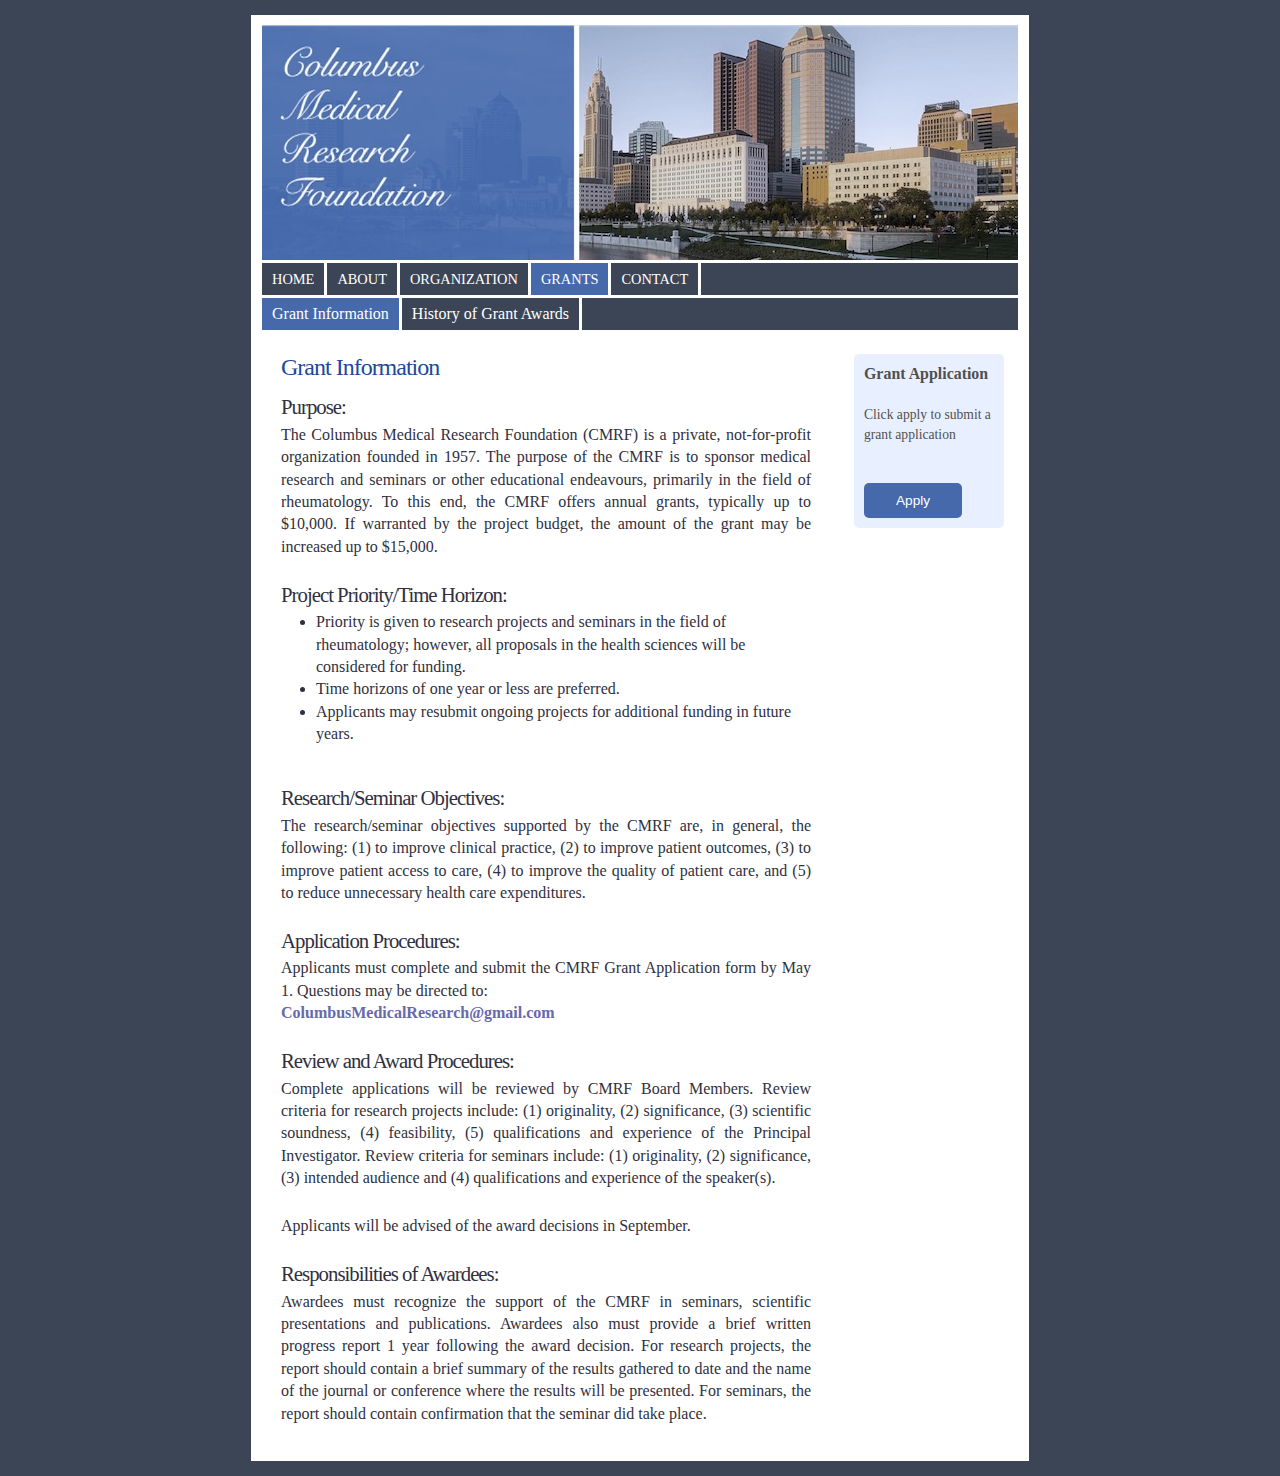
<file: grants.html>
<!DOCTYPE html PUBLIC "-//W3C//DTD XHTML 1.1//EN" "http://www.w3.org/TR/xhtml11/DTD/xhtml11.dtd">
<html xmlns="http://www.w3.org/1999/xhtml" xml:lang="en">
	<head>
		<title>Columbus Medical Research Foundation</title>
		<meta http-equiv="content-type" content="text/html; charset=iso-8859-1" />
		<meta name="description" content="Columbus Medical Research Foundation" />
		<meta name="keywords" content="columbus, medical research, foundation" />
		<link rel="stylesheet" href="cmrf.css" type="text/css" title="s1" media="screen,projection" />
	</head>
	<body>
		<div id="container" >
			<div id="header">
			</div>
			<div id="navigation">
				<ul>
					<li><a href="index.html">Home</a></li>
					<li><a href="about.html">About</a></li>
					<li><a href="organization.html">Organization</a></li>
					<li class="selected"><a href="grants.html">Grants</a></li>
					<li><a href="contact.html">Contact</a></li>
				</ul>
			</div>
			<div id="subnavigation">
				<ul>
					<li class="selected"><a href="grants.html">Grant Information</a></li>
					<li><a href="granthistory.html">History of Grant Awards</a></li>
				</ul>
			</div>
			<div id="submenubar">
			</div>
			<div id="content">
				<h2>Grant Information</h2>
				<h3>Purpose:</h3>
				<p>The Columbus Medical Research Foundation (CMRF) is a private, not-for-profit organization founded in 1957.  The purpose of the CMRF is to sponsor medical research and seminars or other educational endeavours, primarily in the field of rheumatology.  To this end, the CMRF offers annual grants, typically up to $10,000. If warranted by the project budget, the amount of the grant may be increased up to $15,000.</p>
				<h3>Project Priority/Time Horizon:</h3>
				<ul>
					<li>Priority is given to research projects and seminars in the field of rheumatology; however, all proposals in the health sciences will be considered for funding.</li>
					<li>Time horizons of one year or less are preferred.</li>
					<li>Applicants may resubmit ongoing projects for additional funding in future years.</li>
				</ul>
			</p>
			<h3>Research/Seminar Objectives:</h3>
			<p>The research/seminar objectives supported by the CMRF are, in general, the following: (1) to improve clinical practice, (2) to improve patient outcomes, (3) to improve patient access to care, (4) to improve the quality of patient care, and (5) to reduce unnecessary health care expenditures.</p>
			<h3>Application Procedures:</h3>
			<p>Applicants must complete and submit the CMRF Grant Application form by May 1. Questions may be directed to:<br><a href="mailto:ColumbusMedicalResearch@gmail.com">ColumbusMedicalResearch@gmail.com</a></p>
			<h3>Review and Award Procedures:</h3>
			<p>Complete applications will be reviewed by CMRF Board Members.  Review criteria for research projects include: (1) originality, (2) significance, (3) scientific soundness, (4) feasibility, (5) qualifications and experience of the Principal Investigator.  Review criteria for seminars include: (1) originality, (2) significance, (3) intended audience and (4) qualifications and experience of the speaker(s).  </p>
			<p>Applicants will be advised of the award decisions in September.</p>
			<h3>Responsibilities of Awardees:</h3>
			<p>Awardees must recognize the support of the CMRF in seminars, scientific presentations and publications.  Awardees also must provide a brief written progress report 1 year following the award decision.  For research projects, the report should contain a brief summary of the results gathered to date and the name of the journal or conference where the results will be presented.  For seminars, the report should contain confirmation that the seminar did take place.</p>
		</div>
		<div id="subcontent">
			<div class="small box">
				<h3>Grant Application</h3><br>
				<p>Click apply to submit a grant application</p>
				<a target="_blank" href="https://goo.gl/forms/ib1D6V81DVXtOVl03"><button>Apply</button></a>
			</div>
		</div>
	</div>
</body>
</html>
</file>
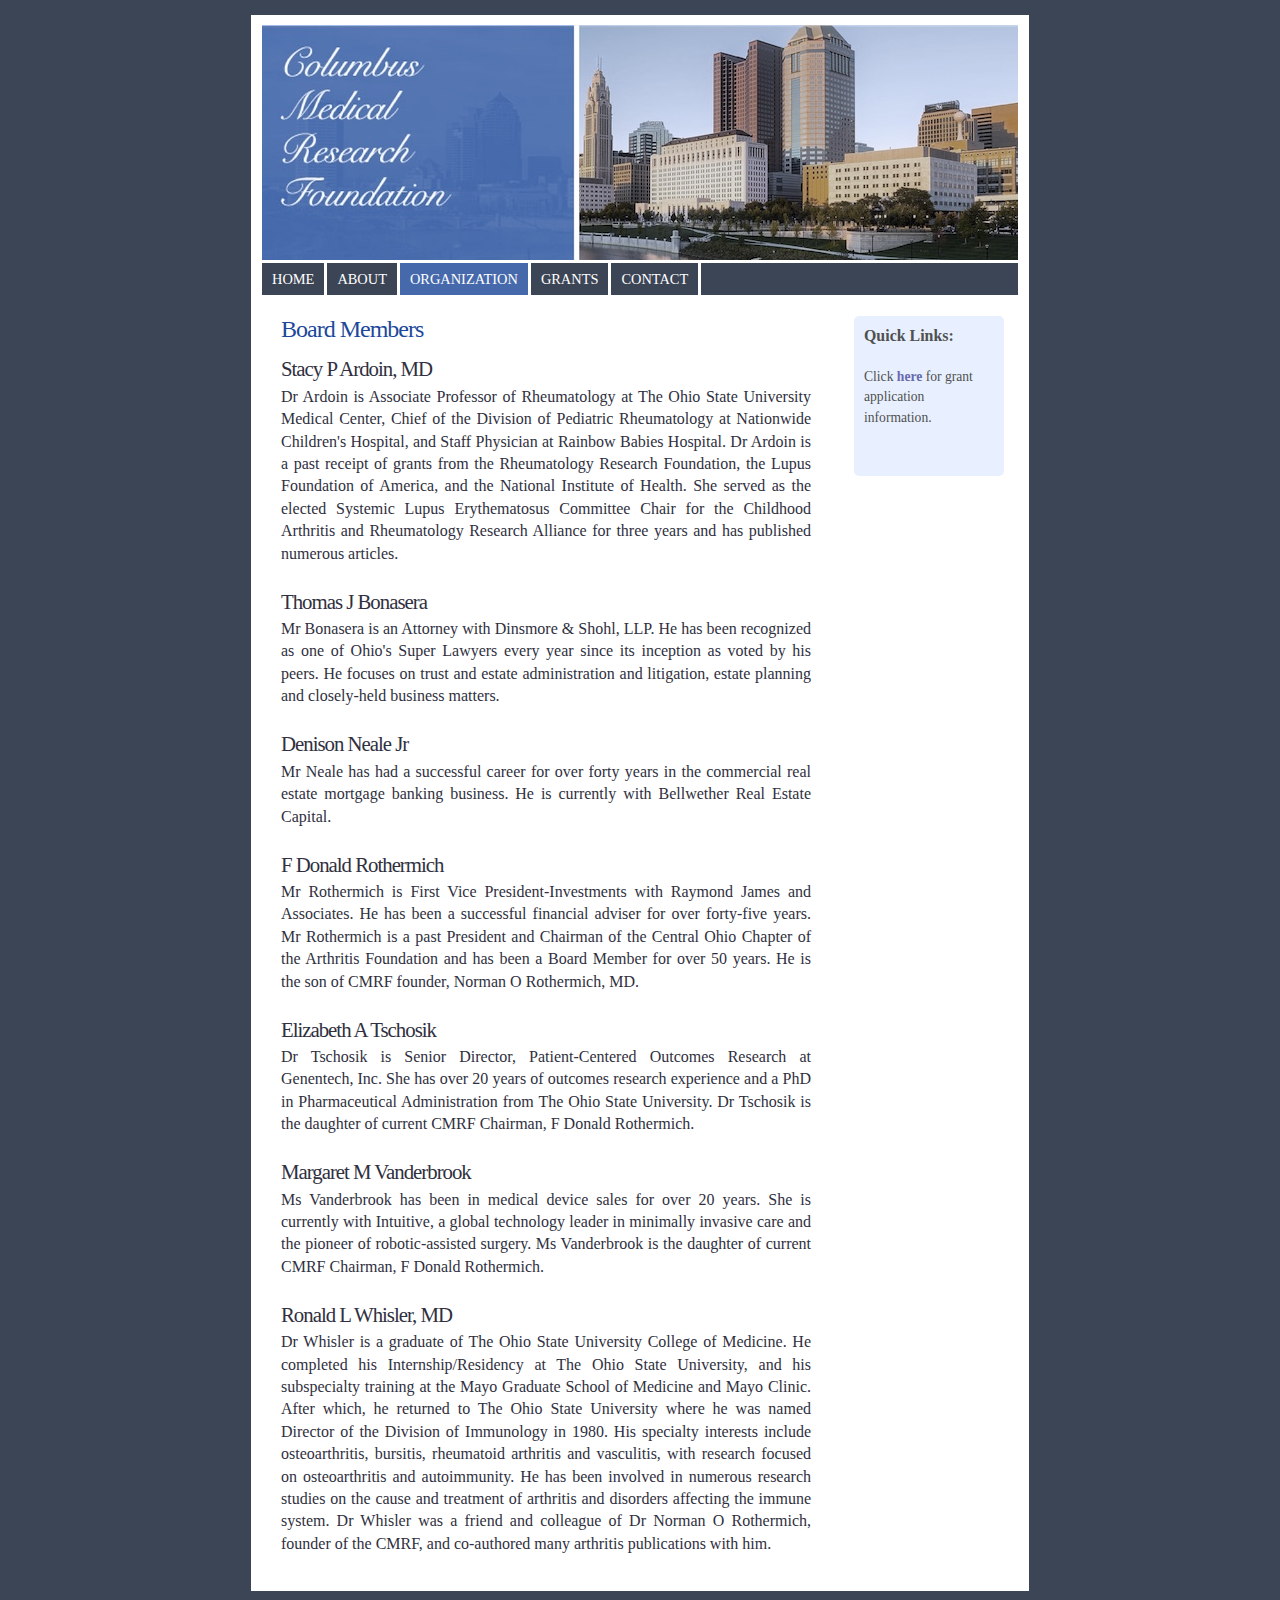
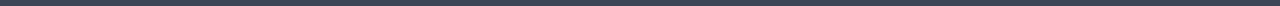
<file: organization.html>
<!DOCTYPE html PUBLIC "-//W3C//DTD XHTML 1.1//EN" "http://www.w3.org/TR/xhtml11/DTD/xhtml11.dtd">
<html xmlns="http://www.w3.org/1999/xhtml" xml:lang="en">
	<head>
		<title>Columbus Medical Research Foundation</title>
		<meta http-equiv="content-type" content="text/html; charset=iso-8859-1" />
		<meta name="description" content="Columbus Medical Research Foundation" />
		<meta name="keywords" content="columbus, medical research, foundation" />
		<link rel="stylesheet" href="cmrf.css" type="text/css" title="s1" media="screen,projection" />
	</head>
	<body>
		<div id="container" >
			<div id="header">
			</div>
			<div id="navigation">
				<ul>
					<li><a href="index.html">Home</a></li>
					<li><a href="about.html">About</a></li>
					<li class="selected"><a href="organization.html">Organization</a></li>
					<li><a href="grants.html">Grants</a></li>
					<li><a href="contact.html">Contact</a></li>
				</ul>
			</div>
			<div id="content">
				<h2>Board Members</h2>
				
				<h3>Stacy P Ardoin, MD</h3>
				<p>Dr Ardoin is Associate Professor of Rheumatology at The Ohio State University Medical Center, Chief of the Division of Pediatric Rheumatology at Nationwide Children's Hospital, and Staff Physician at Rainbow Babies Hospital. Dr Ardoin is a past receipt of grants from the Rheumatology Research Foundation, the Lupus Foundation of America, and the National Institute of Health. She served as the elected Systemic Lupus Erythematosus Committee Chair for the Childhood Arthritis and Rheumatology Research Alliance for three years and has published numerous articles.</p>				
				
				<h3>Thomas J Bonasera</h3>
				<p>Mr Bonasera is an Attorney with Dinsmore & Shohl, LLP.  He has been recognized as one of Ohio's Super Lawyers every year since its inception as voted by his peers. He focuses on trust and estate administration and litigation, estate planning and closely-held business matters.</p>

				<h3>Denison Neale Jr</h3>
				<p>Mr Neale has had a successful career for over forty years in the commercial real estate mortgage banking business. He is currently with Bellwether Real Estate Capital.</p>
				
				<h3>F Donald Rothermich</h3>
				<p>Mr Rothermich is First Vice President-Investments with Raymond James and Associates. He has been a successful financial adviser for over forty-five years.  Mr Rothermich is a past President and Chairman of the Central Ohio Chapter of the Arthritis Foundation and has been a Board Member for over 50 years. He is the son of CMRF founder, Norman O Rothermich, MD.</p>

				<h3>Elizabeth A Tschosik </h3>
				<p>Dr Tschosik is Senior Director, Patient-Centered Outcomes Research at Genentech, Inc. She has over 20 years of outcomes research experience and a PhD in Pharmaceutical Administration from The Ohio State University.  Dr Tschosik is the daughter of current CMRF Chairman, F Donald Rothermich.</p>
				
				<h3>Margaret M Vanderbrook</h3>
				<p>Ms Vanderbrook has been in medical device sales for over 20 years. She is currently with Intuitive, a global technology leader in minimally invasive care and the pioneer of robotic-assisted surgery. Ms Vanderbrook is the daughter of current CMRF Chairman, F Donald Rothermich.</p>

				<h3>Ronald L Whisler, MD</h3>
				<p>Dr Whisler is a graduate of The Ohio State University College of Medicine. He completed his Internship/Residency at The Ohio State University, and his subspecialty training at the Mayo Graduate School of Medicine and Mayo Clinic. After which, he returned to The Ohio State University where he was named Director of the Division of Immunology in 1980. His specialty interests include osteoarthritis, bursitis, rheumatoid arthritis and vasculitis, with research focused on osteoarthritis and autoimmunity. He has been involved in numerous research studies on the cause and treatment of arthritis and disorders affecting the immune system.  Dr Whisler was a friend and colleague of Dr Norman O Rothermich, founder of the CMRF, and co-authored many arthritis publications with him.</p>
	

			</div>
			<div id="subcontent">
				<div class="small box">
					<h3>Quick Links:</h3><br><p>Click <a href="grants.html">here</a> for grant application information.</p>
				</div>
			</div>
		</div>
	</body>
</html>
</file>
<file: cmrf.css>
/**************** Body and tag styles ****************/
* { margin: 0; padding: 0; }
body { line-height: 1.4em; text-align: center; color: #303030; font-family: Georgia, Times, serif; background: #3c4556; }
a { color: #6769AD; font-weight: bold; text-decoration: none; background-color: inherit; }
a:hover { color: #3f51b5; text-decoration: none; background-color: inherit; }
a img { border: none; }
p { padding: 0 0 1.6em 0; }
p form { margin-top: 0; margin-bottom: 20px; }
img.left, img.center, img.right { padding: 4px; border: 1px solid #a0a0a0; }
img.left { float: left; margin: 0 12px 5px 0; }
img.center { display: block; margin: 0 auto 5px auto; }
img.right { float: right; margin: 0 0 5px 12px; }
button { background-color: #4669ac; border: none; color: white; padding: 10px 32px; text-align: center; text-decoration: none; display: inline-block; font-size: 1em; border-radius: 5px; }
button:hover { background-color: #4a7bd8; /* Green */ color: white; }

/**************** Header and navigation styles ****************/
#container { width: 758px; margin: 15px auto; padding: 10px; text-align: left; background: #fff; color: #303040; border: 0px solid #a0a0a0; overflow:auto;}
#header { height: 224px; width: 758; padding: 10px 10px 3px 10px; margin: 0 1px 1px 1px; color: #ffffff; background: #fff url(images/topcolorsplit.jpg) no-repeat }
#header h1 { text-align: left; padding: 15px 0 0 0px; font-size: 2.0em; color: #fff; letter-spacing: .8px; font-weight: normal; }
#header h2 { font-family: helvetica, arial, san-serif; text-align: left; margin: 20px 0 0 0px; font-size: .9em; color: #3c6dcc; letter-spacing: 3px; font-weight: strong; }
#navigation { height: 2em; line-height: 2em; width: 756px; margin: 0px 0px 1px 1px; background: #3c4556; }
#navigation li { float: left; list-style-type: none; border-right:3px solid #ffffff; white-space: nowrap; }
#navigation li a { display: block; padding: 0 10px; font-size: 0.9em; font-weight: normal; text-transform: uppercase; text-decoration: none; background-color: inherit; color: #FFFFFF; }
* html #navigation a { width: 1%; }
#navigation .selected, #navigation a:hover { color: #ffffff; text-decoration: none; background-color: #4669ac; }

/**************** sub nav ****************/
#subnavigation { height: 2em; line-height: 2em; width: 756px; margin: 0 1px 2px 1px; background: #3c4556; border-top:2px solid #fff; border-bottom: 2px solid #fff; }
#subnavigation li { float: left; list-style-type: none; white-space: nowrap; }
#subnavigation li a { display: block; padding: 0 10px; font-size: 1em; font-weight: normal; text-decoration: none; background-color: inherit; background-color: inherit; border-right:3px solid #fff; color: #ffffff; }
* html #subnavigation a { width: 1%; }
#subnavigation .selected, #subnavigation a:hover { color: #ffffff; text-decoration: none; background-color: #4669ac; }
#submenubar hr { color: #18189b; height: 4px; background-color: #92a3c3; border: none; }

/**************** Content styles ****************/
#content { float: left; width: 530px; font-size: 1.0em; padding: 20px 0 0 20px; text-align: justify; background: white;}
#content h2 { line-height: 1.1em; display: block; margin: 0 0 16px 0; font-size: 1.5em; font-weight: normal; letter-spacing: -1px; color: #1c489a; text-align: left; background-color: inherit; }
#content h2 a { font-weight: normal; }
#content h3 { margin: 0 0 5px 0; font-size: 1.3em; letter-spacing: -1px; font-weight: normal; }
#content h3 { margin: 0 0 5px 0; font-size: 1.3em; letter-spacing: -1px; font-weight: normal; }
#content h4 { margin: 0 0 5px 0; font-size: 1.2em; letter-spacing: -1px; font-weight: normal; font-style: italic }
#content a:hover, #subcontent a:hover { text-decoration: underline; }
#content ul, #content ol { margin: 0 5px 16px 35px; text-align: left; }
#content dl { margin: 0 5px 10px 25px; }
#content dt { font-weight: bold; margin-bottom: 5px; }
#content dd { margin: 0 0 10px 15px; }

/**************** Sidebar styles ****************/
#subcontent { float: right; width: 150px; padding: 20px 15px 10px 0; line-height: 1.4em; background-color: white;	 }
#subcontent h2 { display: block; margin: 0 0 15px 0; font-size: 1.6em; font-weight: normal; text-align: left; letter-spacing: -1px; color: #92a3c3; background-color: inherit; }
#subcontent p { margin: 0 0 16px 0; }

/**************** Menublock styles ****************/
.menublock { margin: 0 0 20px 8px; font-size: 0.9em; }
.menublock li { list-style: none; display: block; padding: 2	px; margin-bottom: 2px; }
.menublock li a { font-weight: normal; text-decoration: none; }
.menublock li a:hover { text-decoration: none; }
.menublock li ul { margin: 3px 0 3px 15px; font-size: 1em; font-weight: normal; }
.menublock li ul li { margin-bottom: 0; }
.menublock li ul a { font-weight: normal; }

/**************** Searchbar styles ****************/
#searchbar { margin: 0 0 20px 0; }
#searchbar form fieldset { margin-left: 10px; border: 0 solid; }
#searchbar #s { height: 1.2em; width: 110px; margin: 0 5px 0 0; border: 1px solid #a0a0a0; }
#searchbar #searchbutton { width: auto; padding: 0 1px; border: 1px solid #808080; font-size: 0.9em; text-align: center; }

/**************** Footer styles ****************/
#footer { clear: both; width: 756px; padding: 5px 0; margin: 0 1px; font-size: 0.9em; color: #fff; background-color: #3c4556; }
#footer p { padding: 0; margin: 0; text-align: center; }
#footer a { color: #f0f0f0; background-color: inherit; font-weight: bold; }
#footer a:hover { color: #ffffff; background-color: inherit; text-decoration: underline; }
#footer a:hover { color: #ffffff; background-color: inherit; text-decoration: underline; }

/**************** Misc classes and styles ****************/
.splitcontentleft { float: left; width: 48%; }
.splitcontentright { float: right; width: 48%; }
.clear { clear: both; }
.small { font-size: 0.85em; }
.hide { display: none; }
.textcenter { text-align: center; }
.textright { text-align: right; }
.important { color: #f02025; background-color: inherit; font-weight: bold; }
.caption { padding-left: 25px; padding-right: 25px; font-size: 0.85em; line-height: 1.4em; }
.box { margin: 0 0 20px 0; padding: 10px; border-radius: 5px;/*border:1px solid #c0c0c8;*/ background-color: #e8f0ff; color: #505050; line-height: 1.5em; }
.photo { padding: 0px; display: block; margin: 0 auto 15px auto;/*border: 1px solid #D9E0E6;*/ border-bottom-color: #C8CDD2; border-right-color: #C8CDD2; background: #fff; }
.floatphoto { float: right; padding: 5px; display: block; margin: 5px 0px 25px 25px;/*border: 1px solid #D9E0E6;*/ border-bottom-color: #C8CDD2; border-right-color: #C8CDD2; background: #fff; }
.box2 { font-size: 15px; margin: 2px 2px 2px 2px; padding: 4px; width: 1em; height: 1em; border: 1px solid black; text-align: center; font-family: helvetica, arial, san-serif; }

/* inspiration and starting stylesheet taken from http://andreasviklund.com. Andreas8 Version: 1.0, November 28, 2005 */
</file>
